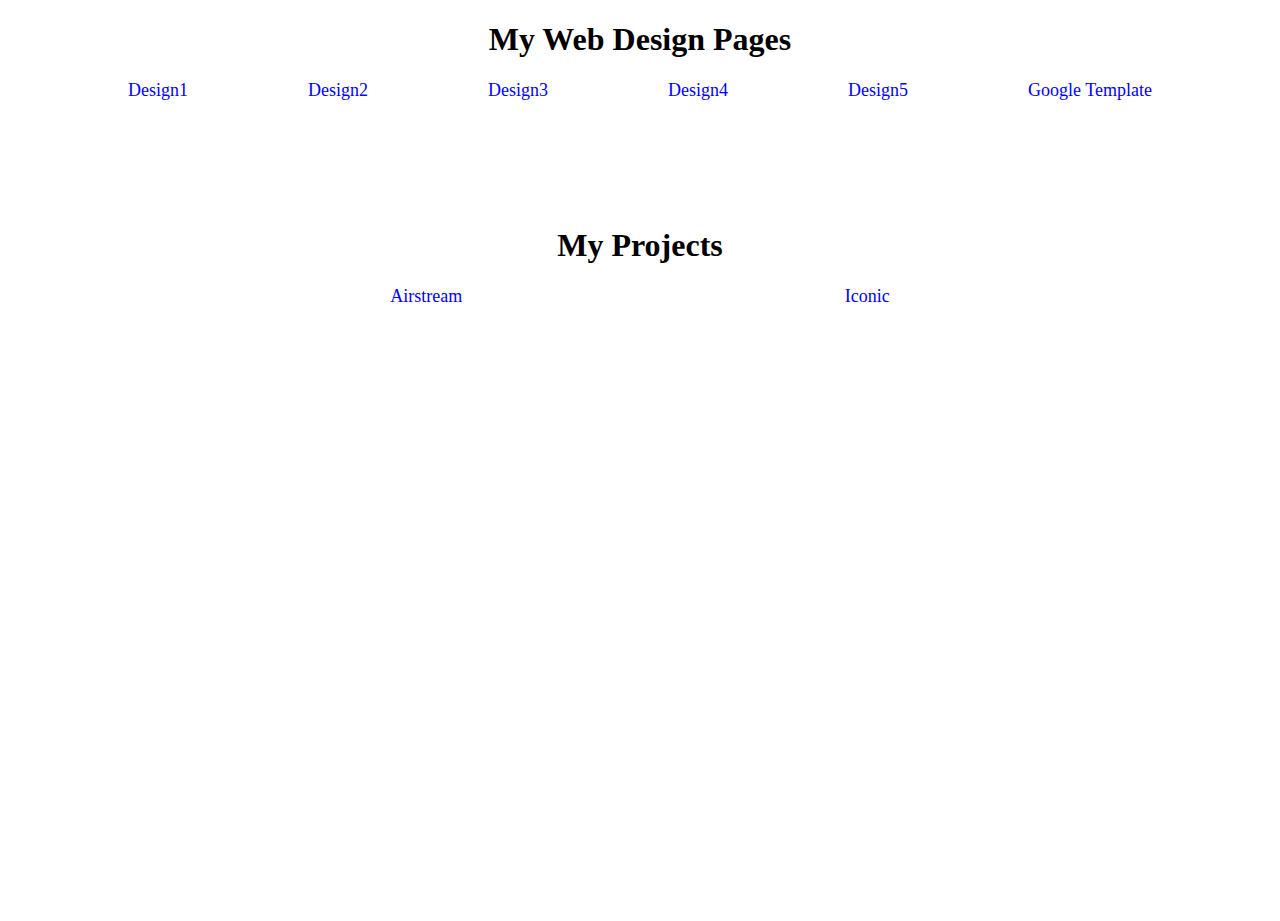
<file: webdesigns/index.html>
<!DOCTYPE html>
<html lang="en">

<head>
    <meta charset="UTF-8">
    <meta name="viewport" content="width=device-width, initial-scale=1.0">
    <title>My Learning</title>
    <link rel="stylesheet" href="./css/style.css">
    <link rel="stylesheet" href="./css/common.css">

</head>

<body>
    <div class="header-container">
        <h1>My Web Design Pages</h1>
        <div class="header">
            <div>
                <a href="./design1.html">Design1</a>
                <a href="./design2.html">Design2</a>
                <a href="./design3.html">Design3</a>
                <a href="./design4.html">Design4</a>
                <a href="./design5.html">Design5</a>
                <a href="../googlepage/google.html">Google Template</a>
            </div>
        </div>
    </div>
    <div class="body-container">
        <h1>My Projects</h1>
        <div class="nav-link">
            <div>
                <a href="../project1/airstream.html">Airstream</a>
                <a href="../project1/iconic.html">Iconic</a>
            </div>
        </div>

    </div>
</body>

</html>
</file>
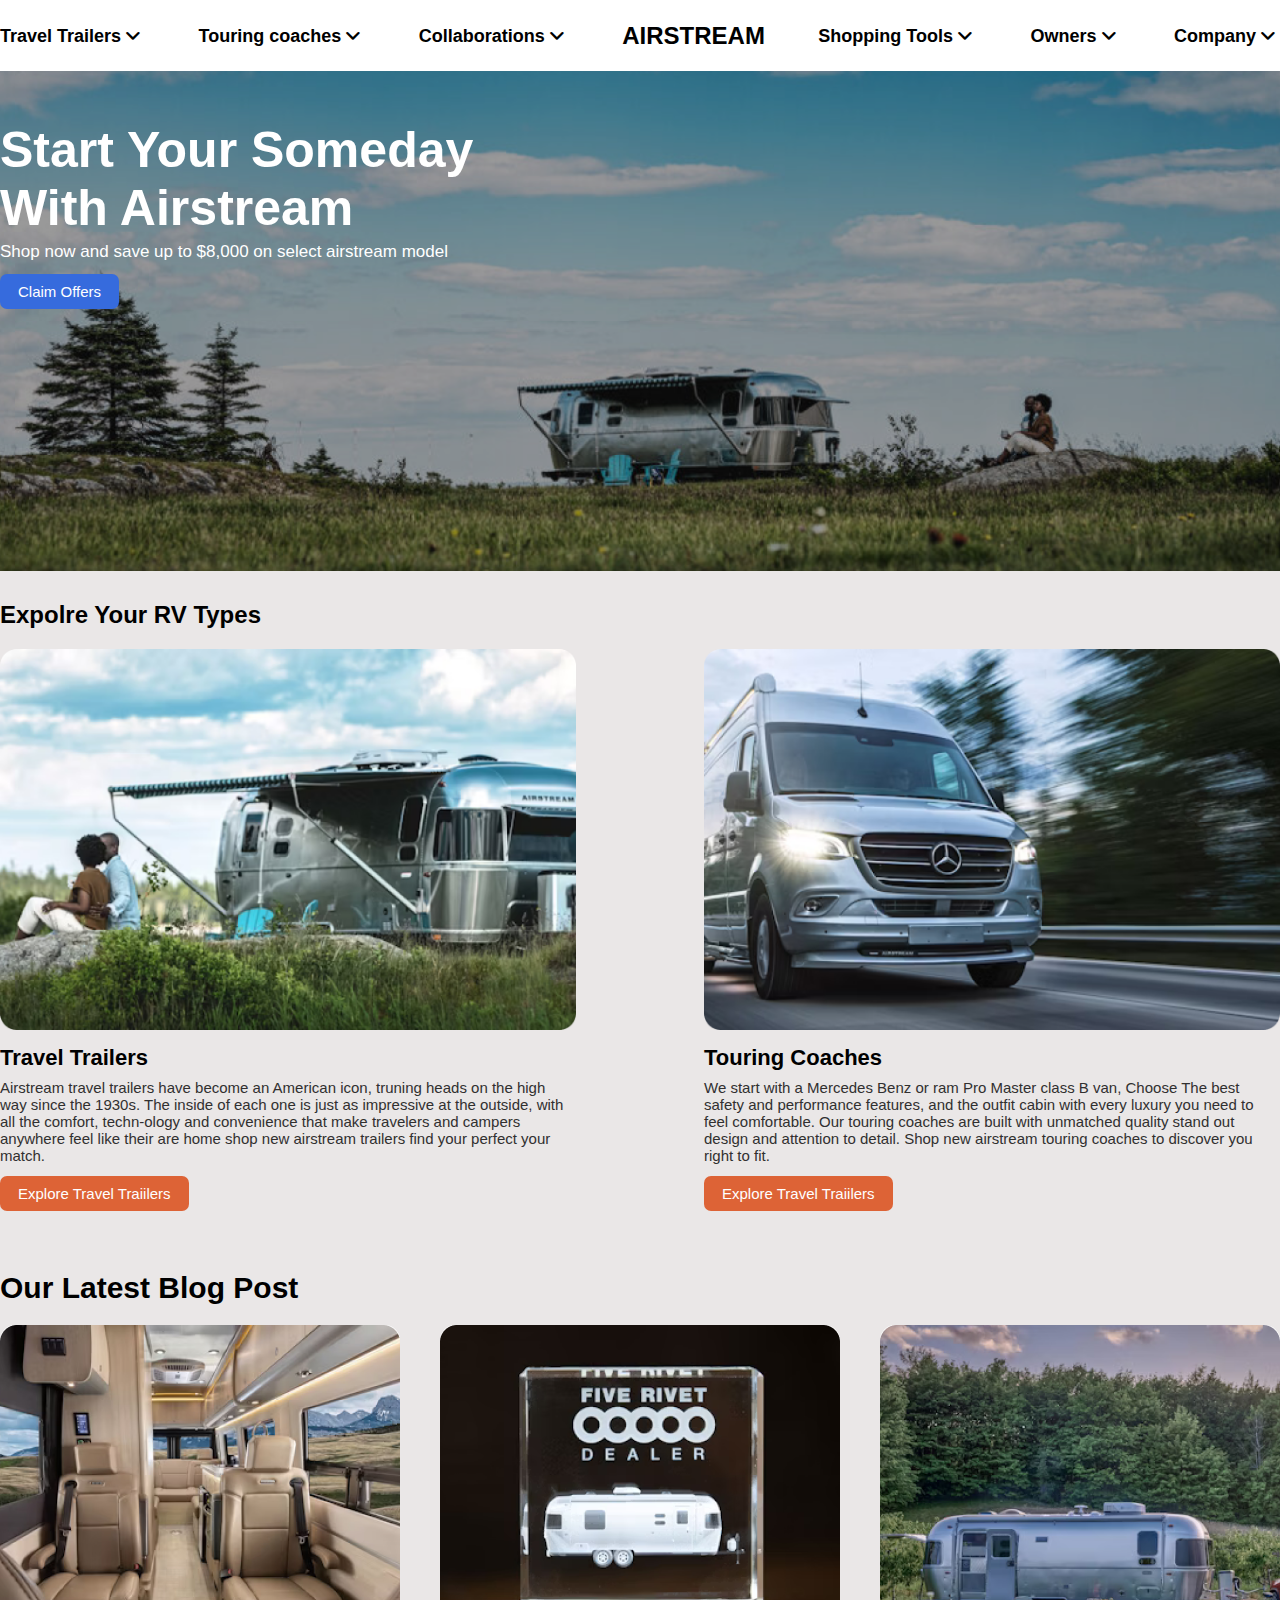
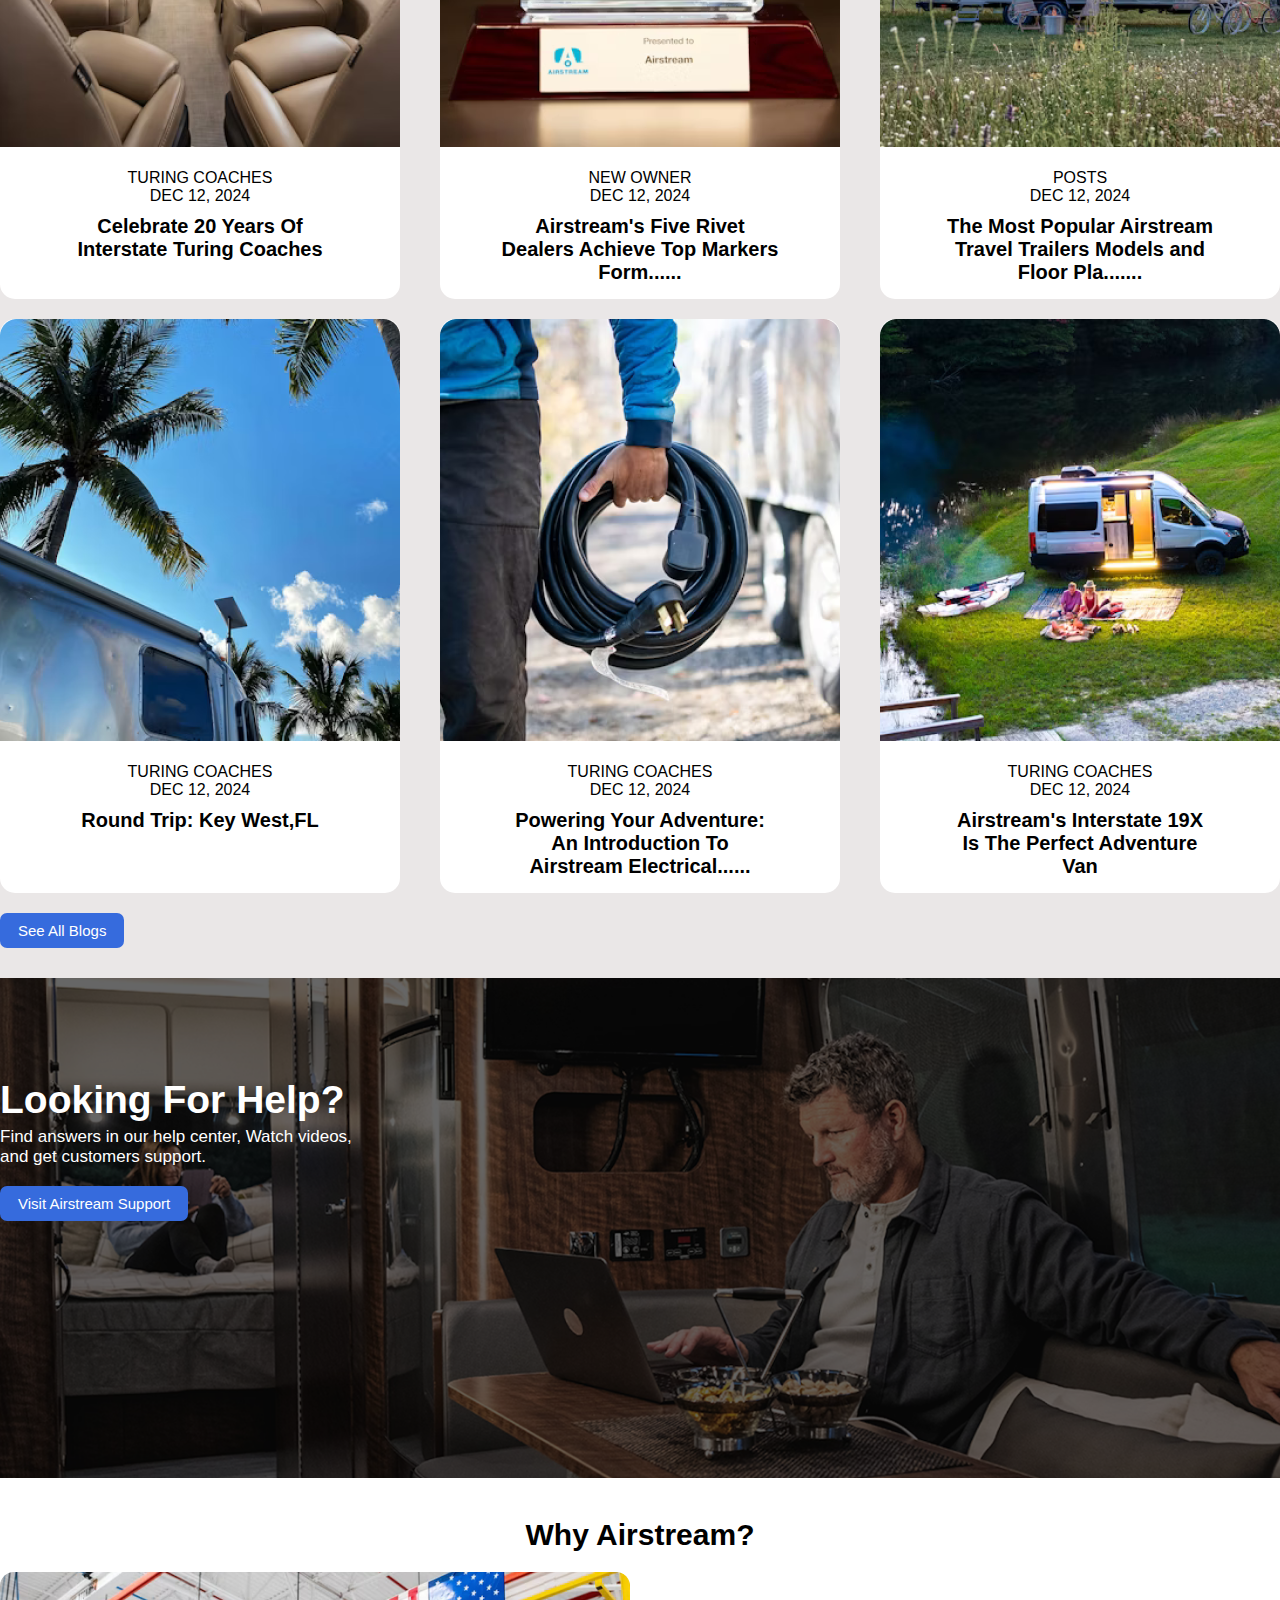
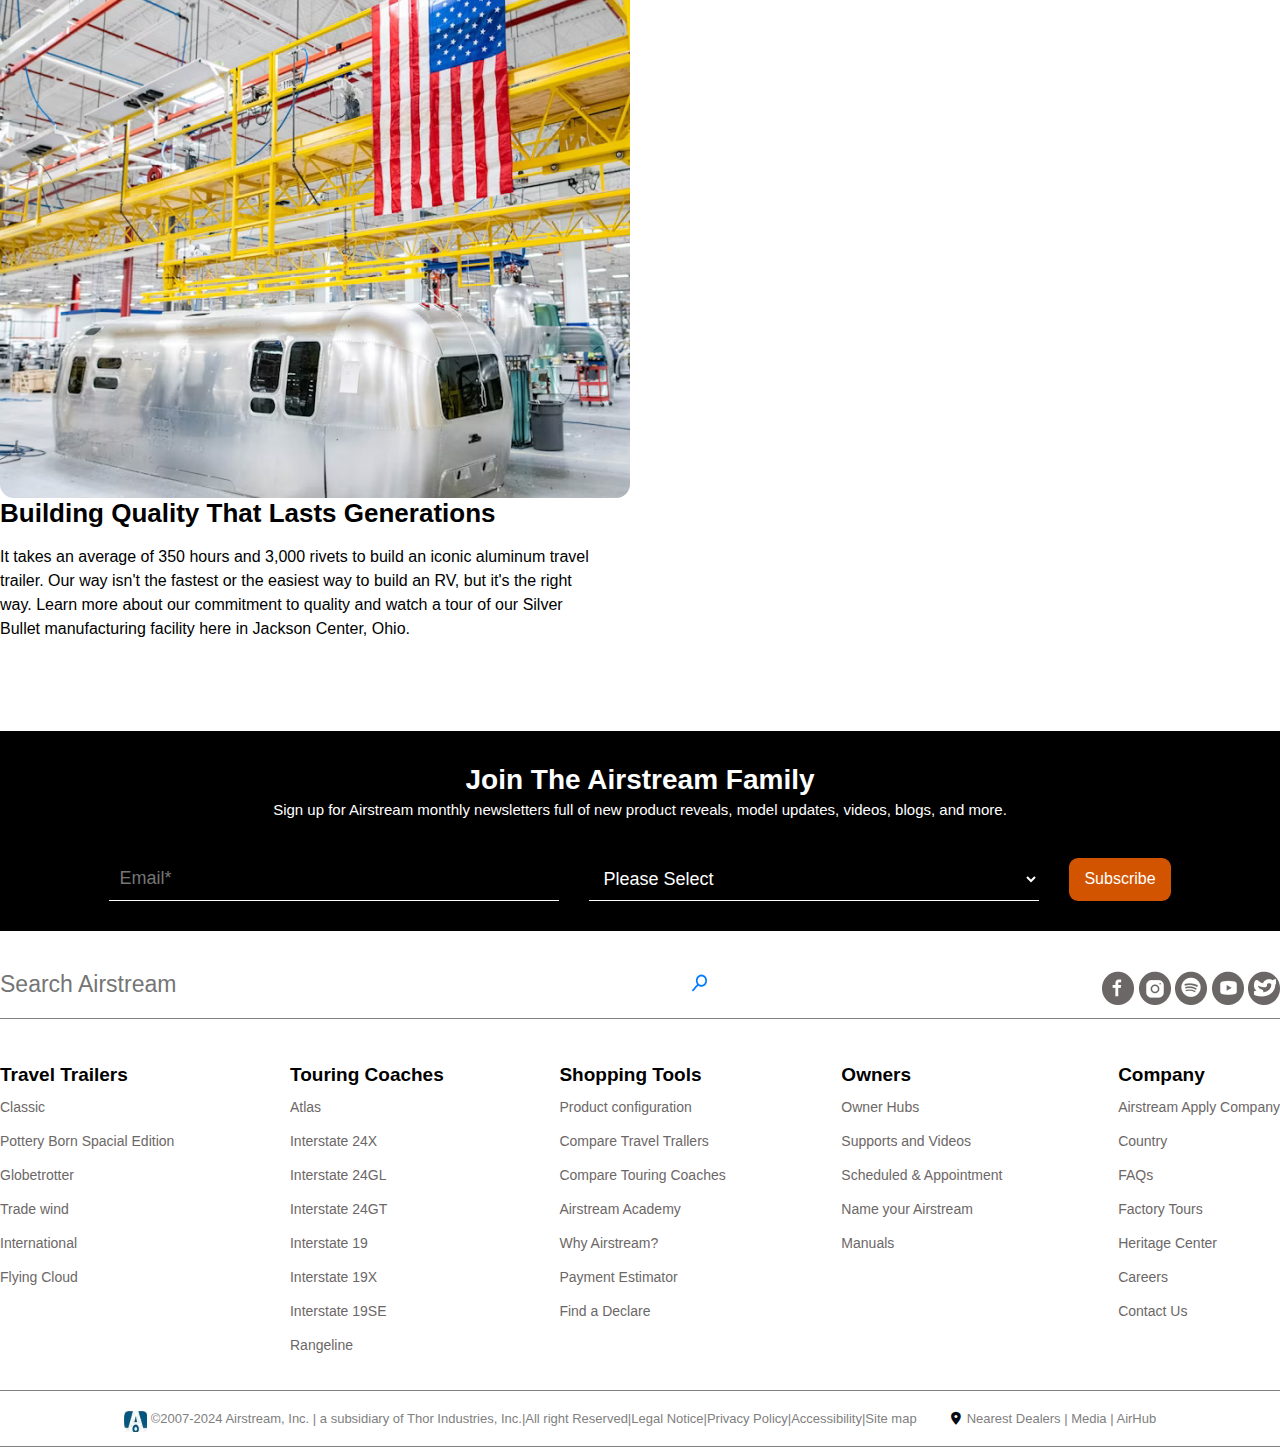
<file: project1/airstream.html>
<!DOCTYPE html>
<html lang="en">

<head>
    <meta charset="UTF-8">
    <meta name="viewport" content="width=device-width, initial-scale=1.0">
    <title>Airstream</title>
    <link rel="stylesheet" href="./css/airstream.css">
    <link rel="stylesheet" href="https://cdnjs.cloudflare.com/ajax/libs/font-awesome/6.7.2/css/all.min.css">
</head>

<body>
    <!-- Header seaction -->
    <header class="header">
        <div class="container">
            <div class="navigation">
                <div class="nav-links">
                    <ul>
                        <li><a href="iconic.html"><b>Travel Trailers<i class="fa-solid fa-angle-down"></i></b></a></li>
                        <li><a href=""><b>Touring coaches<i class="fa-solid fa-angle-down"></i></b></a></li>
                        <li><a href=""><b>Collaborations<i class="fa-solid fa-angle-down"></i></b></a></li>
                        <li><a href="../webdesigns/index.html"><b>AIRSTREAM</b></a></li>
                        <li><a href=""><b>Shopping Tools<i class="fa-solid fa-angle-down"></i></b></a></li>
                        <li><a href=""><b>Owners<i class="fa-solid fa-angle-down"></i></b></a></li>
                        <li><a href=""><b>Company<i class="fa-solid fa-angle-down"></i></b></a></li>
                    </ul>
                </div>
            </div>
        </div>
    </header>
    <!-- banner -->
    <section class="banner-img">
        <div class="container">
            <div class="banner-text">
                <div class="inner-text">
                    <h1>Start Your Someday<br>With Airstream </h1>
                    <p>Shop now and save up to $8,000 on select airstream model</p>
                    <button class="button">
                        <a href="#">Claim Offers</a>
                    </button>
                </div>
            </div>
        </div>
    </section>
    <!-- Explore your RV types section -->
    <section class="rv-types">
        <div class="container">
            <h2>Expolre Your RV Types</h2>
            <div class="rv-wrapper">
                <div class="rv-text">
                    <div class="rv-img">
                        <img src="./image/van1.png" alt="van1-image">
                    </div>
                    <h2>Travel Trailers</h2>
                    <p>Airstream travel trailers have become an American icon, truning heads on the high way since the
                        1930s. The inside of each one is just as impressive at the outside, with all the comfort,
                        techn-ology and convenience that make travelers and campers anywhere feel like their are home
                        shop
                        new airstream trailers find your perfect your match.</p>
                    <button class="button">
                        <a href="#">Explore Travel Traiilers</a>
                    </button>
                </div>


                <div class="rv-text">
                    <div class="rv-img">
                        <img src="./image/van2.png" alt="van2-image">
                    </div>
                    <h2>Touring Coaches</h2>
                    <p>We start with a Mercedes Benz or ram Pro Master class B van, Choose The best safety and
                        performance features, and the outfit cabin with every luxury you need to feel comfortable. Our
                        touring coaches are built with unmatched quality
                        stand out design and attention to detail. Shop new airstream touring coaches to
                        discover you right to fit.</p>
                    <button class="button">
                        <a href="#">Explore Travel Traiilers</a>
                    </button>
                </div>
            </div>
        </div>
    </section>
    <!-- Our Latest Blog Post section -->
    <section class="blog-post">
        <div class="container">
            <h2>Our Latest Blog Post</h2>
            <div class="Latest-text">
                <div class="blog-img">
                    <img src="./image/bgp1.png" alt="bgp1- images">
                    <div class="blog-wrapper">
                        <p>TURING COACHES<br>DEC 12, 2024</p>
                        <h2><a href="">Celebrate 20 Years Of<br>
                                Interstate Turing Coaches</a></h2>
                    </div>
                </div>
                <div class="blog-img">
                    <img src="./image/bgp2.png" alt="bgp1- images">
                    <div class="blog-wrapper">
                        <p>NEW OWNER<br>DEC 12, 2024</p>
                        <h2><a href="">Airstream's Five Rivet<br>
                                Dealers Achieve Top Markers<br>
                                Form...... </a></h2>
                    </div>
                </div>
                <div class="blog-img">
                    <img src="./image/bgp3.png" alt="bgp1- images">
                    <div class="blog-wrapper">
                        <p>POSTS<br>DEC 12, 2024</p>
                        <h2><a href="">The Most Popular Airstream<br>
                                Travel Trailers Models and<br>
                                Floor Pla.......</a></h2>
                    </div>
                </div>
                <div class="blog-img">
                    <img src="./image/bgp4.png" alt="bgp1- images">
                    <div class="blog-wrapper">
                        <p>TURING COACHES<br>DEC 12, 2024</p>
                        <h2><a href="">Round Trip: Key West,FL</a></h2>
                    </div>
                </div>
                <div class="blog-img">
                    <img src="./image/bgp5.png" alt="bgp1- images">
                    <div class="blog-wrapper">
                        <p>TURING COACHES<br>DEC 12, 2024</p>
                        <h2><a href="">Powering Your Adventure:<br>
                                An Introduction To<br>
                                Airstream Electrical......</a></h2>
                    </div>
                </div>
                <div class="blog-img">
                    <img src="./image/bgp6.png" alt="bgp1- images">
                    <div class="blog-wrapper">
                        <p>TURING COACHES<br>DEC 12, 2024</p>
                        <h2><a href="">Airstream's Interstate 19X<br>
                                Is The Perfect Adventure<br>
                                Van</a></h2>
                    </div>
                </div>
            </div>
            <button class="button">
                <a href="#">See All Blogs</a>
            </button>
        </div>
    </section>
    <!-- banner2 section -->
    <section class="banner2-img">
        <div class="container">
            <div class="banner2-text">
                <div class="banner2-inner">
                    <h1>Looking For Help?</h1>
                    <p>Find answers in our help center, Watch videos,<br>
                        and get customers support.
                    </p>
                </div>
                <button class="button">
                    <a href="#">Visit Airstream Support</a>
                </button>
            </div>
        </div>
    </section>
    <!-- Why airstream section -->
    <section class="why-airstream">
        <div class="container">
            <h1>Why Airstream?</h1>
            <div class="air-img">
                <img src="./image/air.png" alt="Airstream image">
                <div class="text-wrapper">
                    <h2>Building Quality That Lasts Generations</h2>
                    <p>It takes an average of 350 hours and 3,000 rivets to build an iconic aluminum travel trailer. Our
                        way isn't the fastest or the easiest way to build an RV, but it's the right way. Learn more
                        about our commitment to quality and watch a tour of our Silver Bullet manufacturing facility
                        here in Jackson Center, Ohio.</p>
                </div>
            </div>
        </div>
    </section>
    <!-- join airstream family -->
    <section class="airstream-family">
        <div class="container">
            <div class="airstream-flex">
                <h2>Join The Airstream Family</h2>
                <p>Sign up for Airstream monthly newsletters full of new product reveals, model updates, videos, blogs,
                    and more.</p>
                <form class="newsletter-form">
                    <input type="email" placeholder="Email*">
                    <select>
                        <option value="" selected disabled>Please Select</option>
                        <option>Travel trailer</option>
                        <option>Toiring Coach</option>
                        <option>Both</option>
                    </select>
                    <button type="submit">Subscribe</button>
                </form>
            </div>
        </div>
    </section>

    <!-- footer section -->
    <section class="footer">
        <div class="container">
            <div class="footer-text">
                <form class="form">
                    <input type="text" placeholder="Search Airstream">
                </form>
                <a href="#"><img src="./image/search.png" alt="search"></a>
                <div class="social-icons">
                    <a href="#"><img src="./image/facbook.png" alt="facbook"></a>
                    <a href="#"><img src="./image/insta.png" alt="insta"></a>
                    <a href="#"><img src="./image/spoti.png" alt="spoti"></a>
                    <a href="#"><img src="./image/youtube.png" alt="youtube"></a>
                    <a href="#"><img src="./image/twiter.png" alt="twitter"></a>
                </div>
            </div>

            <div class="footer-wrapper">
                <div class="text-flex">
                    <h2>Travel Trailers</h2>
                    <ul>
                        <li><a href="">Classic</a></li>
                        <li><a href="">Pottery Born Spacial Edition</a></li>
                        <li><a href="">Globetrotter</a></li>
                        <li><a href="">Trade wind</a></li>
                        <li><a href="">International</a></li>
                        <li><a href="">Flying Cloud</a></li>
                    </ul>
                </div>
                <div class="text-flex">
                    <h2>Touring Coaches</h2>
                    <ul>
                        <li><a href="">Atlas</a></li>
                        <li><a href="">Interstate 24X</a></li>
                        <li><a href="">Interstate 24GL</a></li>
                        <li><a href="">Interstate 24GT</a></li>
                        <li><a href="">Interstate 19</a></li>
                        <li><a href="">Interstate 19X</a></li>
                        <li><a href="">Interstate 19SE</a></li>
                        <li><a href="">Rangeline</a></li>

                    </ul>
                </div>
                <div class="text-flex">
                    <h2>Shopping Tools</h2>
                    <ul>
                        <li><a href="">Product configuration</a></li>
                        <li><a href="">Compare Travel Trallers</a></li>
                        <li><a href="">Compare Touring Coaches</a></li>
                        <li><a href="">Airstream Academy</a></li>
                        <li><a href="">Why Airstream?</a></li>
                        <li><a href="">Payment Estimator</a></li>
                        <li><a href="">Find a Declare</a></li>
                    </ul>
                </div>
                <div class="text-flex">
                    <h2>Owners</h2>
                    <ul>
                        <li><a href="">Owner Hubs</a></li>
                        <li><a href="">Supports and Videos</a></li>
                        <li><a href="">Scheduled & Appointment</a></li>
                        <li><a href="">Name your Airstream</a></li>
                        <li><a href="">Manuals</a></li>

                    </ul>
                </div>
                <div class="text-flex">
                    <h2>Company</h2>
                    <ul>
                        <li><a href="">Airstream Apply Company</a></li>
                        <li><a href="">Country</a></li>
                        <li><a href="">FAQs</a></li>
                        <li><a href="">Factory Tours</a></li>
                        <li><a href="">Heritage Center</a></li>
                        <li><a href="">Careers<a></li>
                        <li><a href="">Contact Us</a></li>
                    </ul>
                </div>
            </div>
            <div class="logo">
                <a href=""><img src="./image/logo.png" alt=""></a>
                <p>©2007-2024 Airstream, Inc. | a subsidiary of Thor Industries, Inc.|All right Reserved|Legal
                    Notice|Privacy Policy|Accessibility|Site map </p>
                <p><i class="fa-solid fa-location-dot" style="color: #070c14;"></i>Nearest Dealers | Media | AirHub </p>
            </div>
        </div>
    </section>

</body>

</html>
</file>
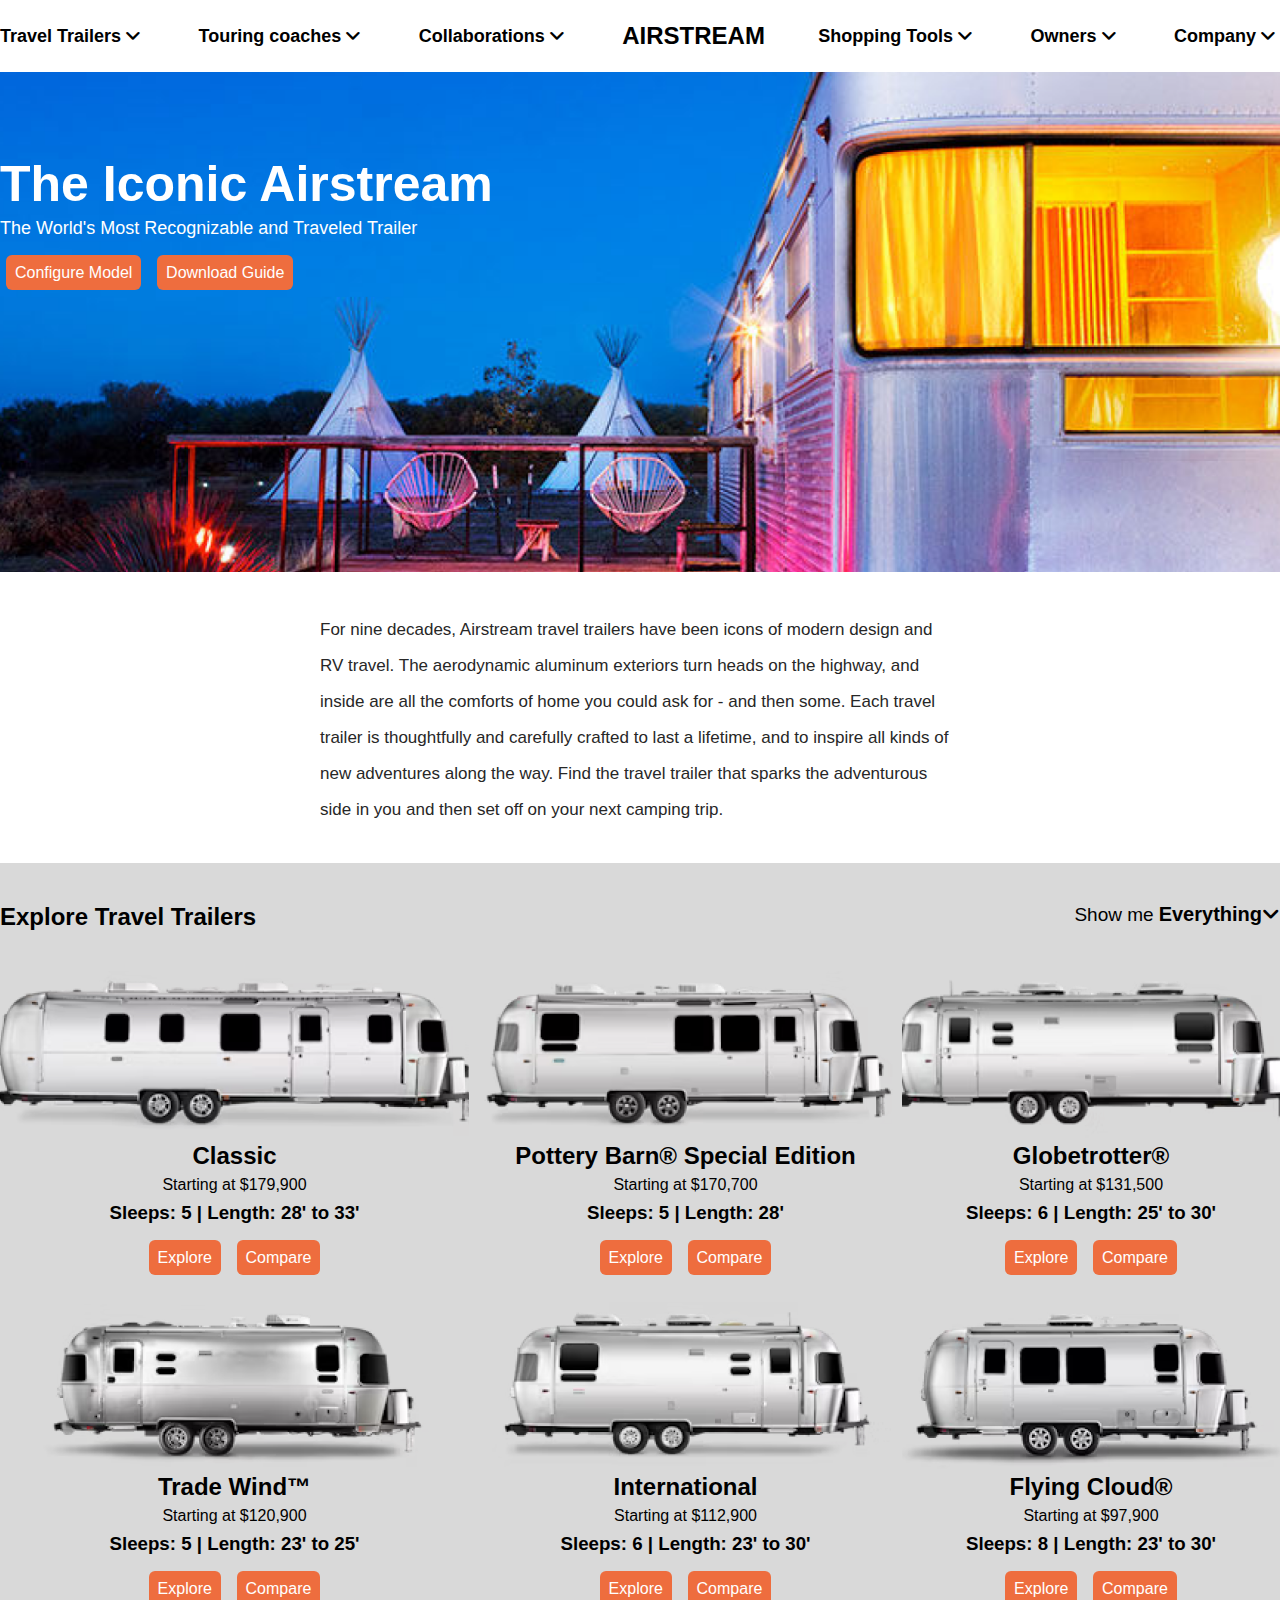
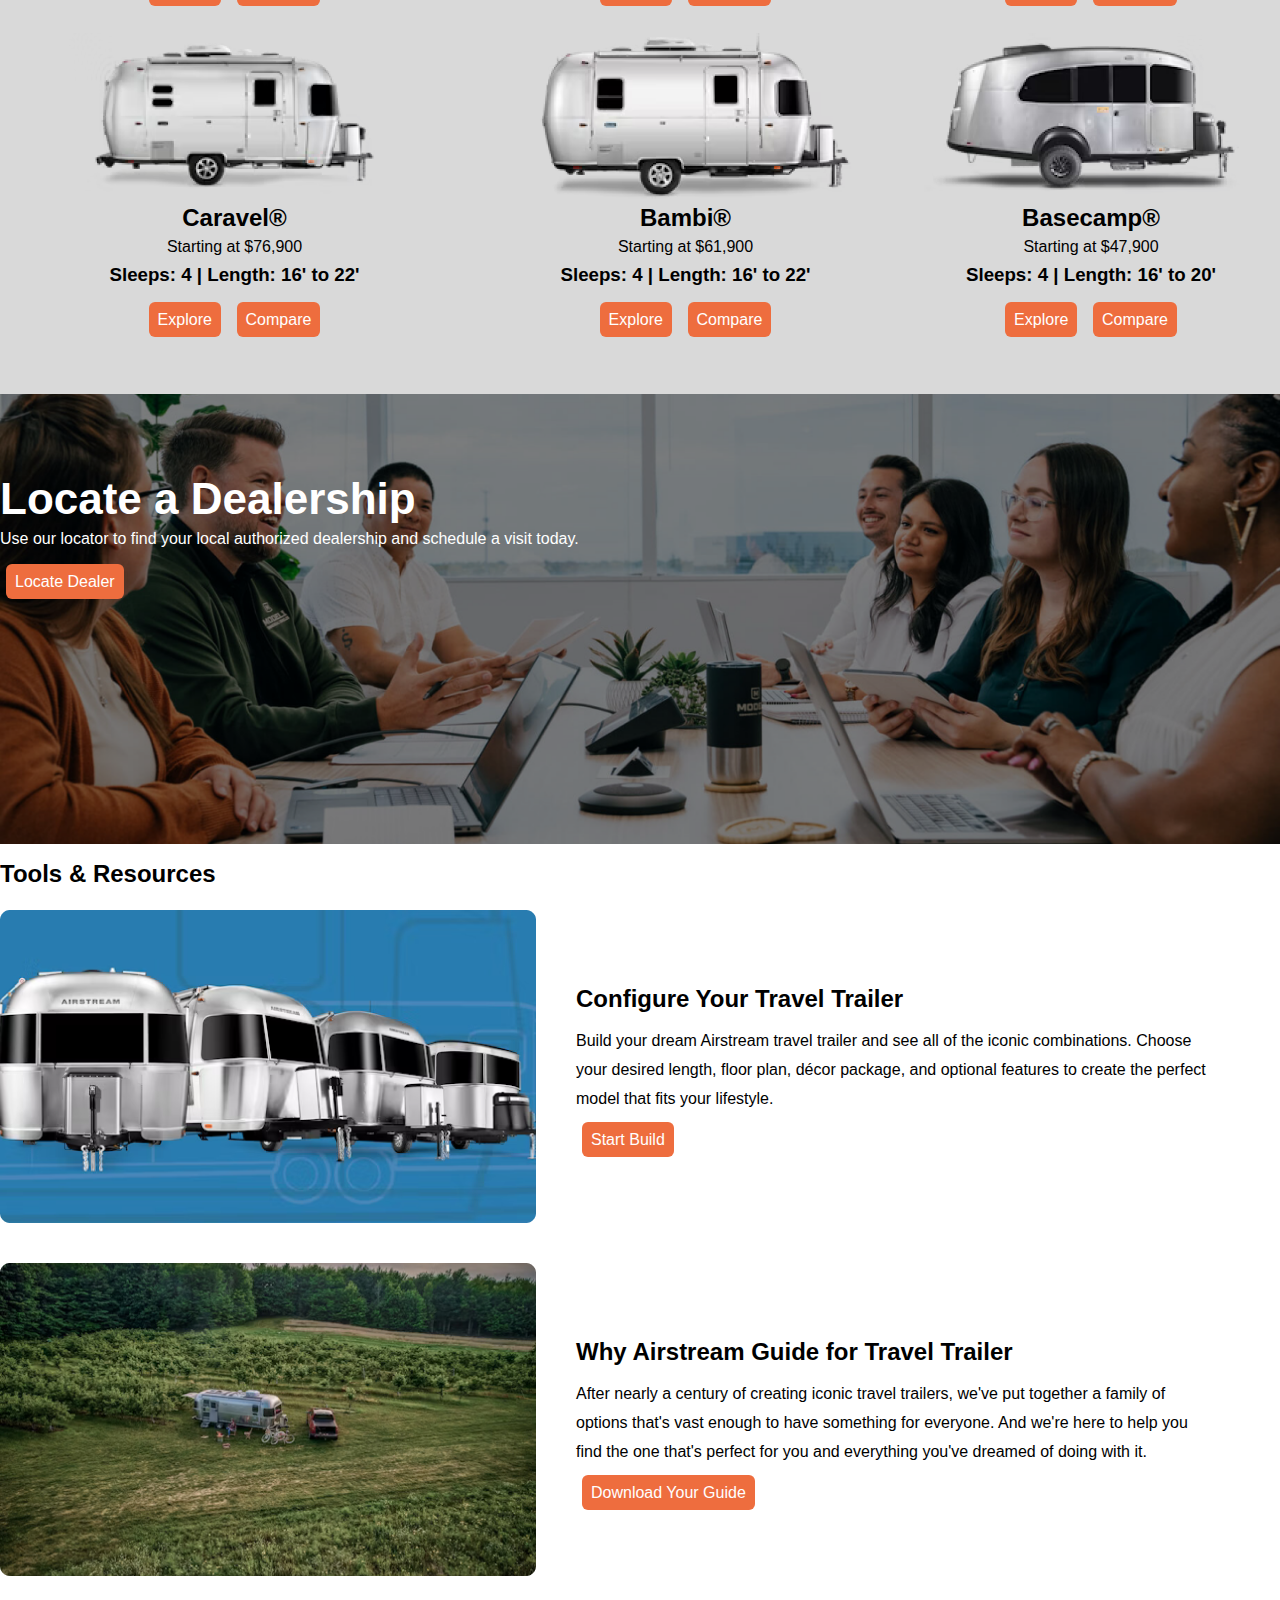
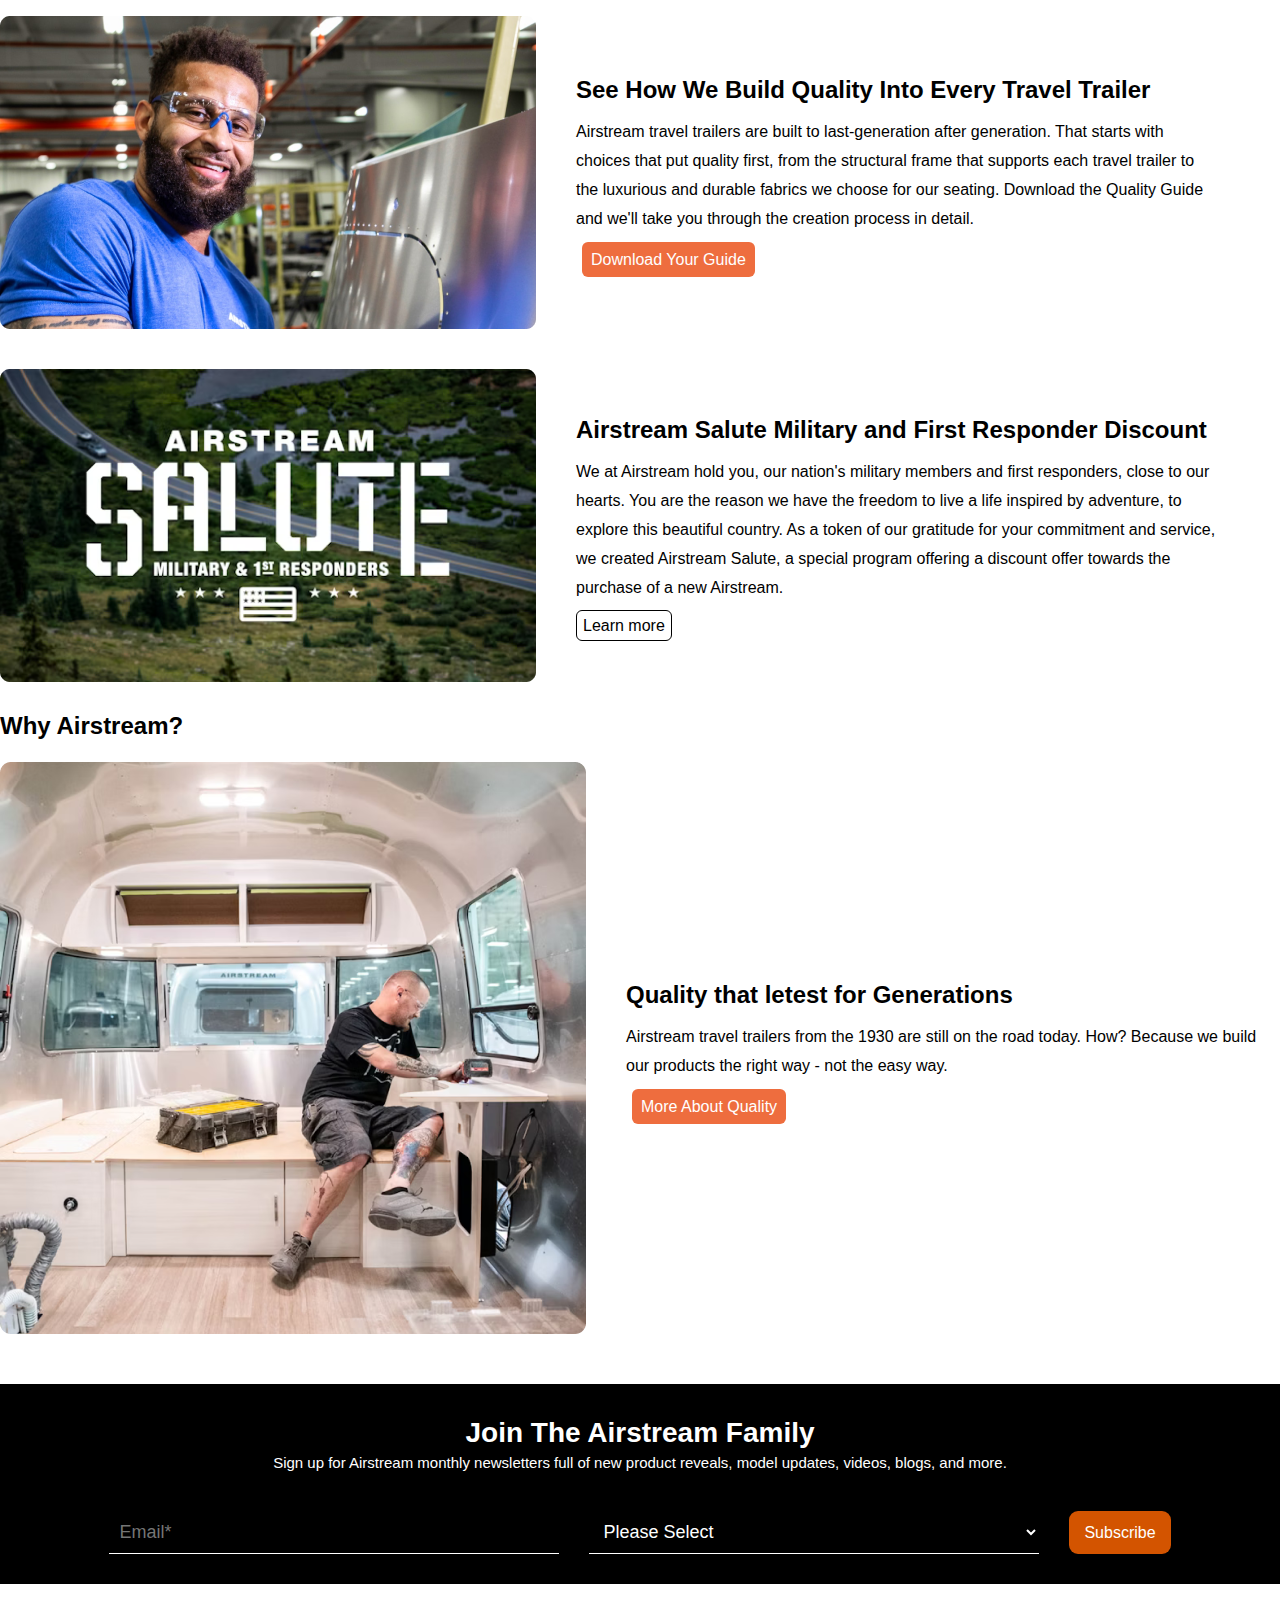
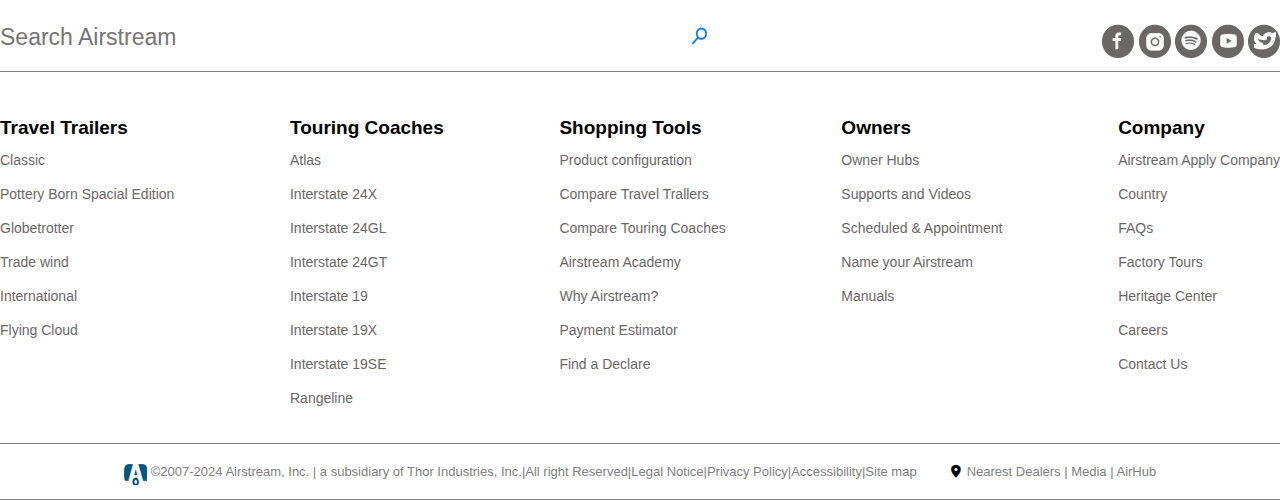
<file: project1/iconic.html>
<!DOCTYPE html>
<html lang="en">

<head>
    <meta charset="UTF-8">
    <meta name="viewport" content="width=device-width, initial-scale=1.0">
    <title>Iconic Airstream</title>
    <link rel="stylesheet" href="./css/iconic.css">
    <link rel="stylesheet" href="https://cdnjs.cloudflare.com/ajax/libs/font-awesome/6.7.2/css/all.min.css">
</head>

<body>
    <!-- Header -->
    <header class="header">
        <div class="container">
            <div class="navigation">
                <div class="nav-links">
                    <ul>
                        <li><a href="airstream.html"><b>Travel Trailers<i class="fa-solid fa-angle-down"></i></b></a></li>
                        <li><a href=""><b>Touring coaches<i class="fa-solid fa-angle-down"></i></b></a></li>
                        <li><a href=""><b>Collaborations<i class="fa-solid fa-angle-down"></i></b></a></li>
                        <li><a href="../webdesigns/index.html"><b>AIRSTREAM</b></a></li>
                        <li><a href=""><b>Shopping Tools<i class="fa-solid fa-angle-down"></i></b></a></li>
                        <li><a href=""><b>Owners<i class="fa-solid fa-angle-down"></i></b></a></li>
                        <li><a href=""><b>Company<i class="fa-solid fa-angle-down"></i></b></a></li>
                    </ul>
                </div>
            </div>
        </div>
    </header>

    <!-- banner -->
    <section class="banner-image">
        <div class="container">
            <div class="airstream-content">
                <div class="inner-text">
                    <h1>The Iconic Airstream</h1>
                    <p>The World's Most Recognizable and Traveled Trailer</p>
                    <button class="button">
                        <a href="#">Configure Model</a>
                        <a href="#">Download Guide</a>
                    </button>
                </div>
            </div>
        </div>
    </section>

    <!-- Section 1 -->
    <section class="text">
        <div class="container">
            <div class="text-wrapper">
                <p> For nine decades, Airstream travel trailers have been icons of modern
                    design and RV travel. The aerodynamic aluminum exteriors turn heads
                    on the highway, and inside are all the comforts of home you could ask
                    for - and then some. Each travel trailer is thoughtfully and carefully
                    crafted to last a lifetime, and to inspire all kinds of new adventures
                    along the way. Find the travel trailer that sparks the adventurous side
                    in you and then set off on your next camping trip.</p>
            </div>
        </div>
    </section>

    <!-- Explore Travel Trailers -->
    <section class="travel-trailers">
        <div class="container">
            <div class="trailer-wrapper">
                <h2>Explore Travel Trailers</h2>
                <p>Show me<b>Everything<i class="fa-solid fa-angle-down"></i></b></p>
            </div>
            <div class="trailer-text">
                <div class="trailer-img">
                    <img src="./image/1.png" alt="classic trailer">
                    <h2>Classic</h2>
                    <p>Starting at $179,900</p>
                    <h3>Sleeps: 5 | Length: 28' to 33'</h3>
                    <button class="button">
                        <a href="#">Explore</a>
                        <a href="#">Compare</a>
                    </button>
                </div>

                <div class="trailer-img">
                    <img src="./image/2.png" alt="classic trailer">
                    <h2>Pottery Barn® Special Edition</h2>
                    <p>Starting at $170,700</p>
                    <h3>Sleeps: 5 | Length: 28'</h3>
                    <button class="button">
                        <a href="#">Explore</a>
                        <a href="#">Compare</a>
                    </button>
                </div>

                <div class="trailer-img">
                    <img src="./image/3.png" alt="classic trailer">
                    <h2>Globetrotter®</h2>
                    <p>Starting at $131,500</p>
                    <h3>Sleeps: 6 | Length: 25' to 30'</h3>
                    <button class="button">
                        <a href="#">Explore</a>
                        <a href="#">Compare</a>
                    </button>
                </div>

                <div class="trailer-img">
                    <img src="./image/van4.png" alt="classic trailer">
                    <h2>Trade Wind™</h2>
                    <p>Starting at $120,900</p>
                    <h3>Sleeps: 5 | Length: 23' to 25'</h3>
                    <button class="button">
                        <a href="#">Explore</a>
                        <a href="#">Compare</a>
                    </button>
                </div>

                <div class="trailer-img">
                    <img src="./image/5.png" alt="classic trailer">
                    <h2>International</h2>
                    <p>Starting at $112,900</p>
                    <h3> Sleeps: 6 | Length: 23' to 30'</h3>
                    <button class="button">
                        <a href="#">Explore</a>
                        <a href="#">Compare</a>
                    </button>
                </div>

                <div class="trailer-img">
                    <img src="./image/6.png" alt="classic trailer">
                    <h2>Flying Cloud®</h2>
                    <p>Starting at $97,900</p>
                    <h3> Sleeps: 8 | Length: 23' to 30'</h3>
                    <button class="button">
                        <a href="#">Explore</a>
                        <a href="#">Compare</a>
                    </button>
                </div>

                <div class="trailer-img">
                    <img src="./image/7.png" alt="classic trailer">
                    <h2>Caravel®</h2>
                    <p>Starting at $76,900</p>
                    <h3> Sleeps: 4 | Length: 16' to 22'</h3>
                    <button class="button">
                        <a href="#">Explore</a>
                        <a href="#">Compare</a>
                    </button>
                </div>

                <div class="trailer-img">
                    <img src="./image/8.png" alt="classic trailer">
                    <h2>Bambi®</h2>
                    <p>Starting at $61,900</p>
                    <h3> Sleeps: 4 | Length: 16' to 22'</h3>
                    <button class="button">
                        <a href="#">Explore</a>
                        <a href="#">Compare</a>
                    </button>
                </div>

                <div class="trailer-img">
                    <img src="./image/9.png" alt="classic trailer">
                    <h2>Basecamp®</h2>
                    <p>Starting at $47,900</p>
                    <h3>Sleeps: 4 | Length: 16' to 20'</h3>
                    <button class="button">
                        <a href="#">Explore</a>
                        <a href="#">Compare</a>
                    </button>
                </div>
            </div>
        </div>
    </section>
    <!-- banner 2 -->
    <section class="banner2-image">
        <div class="container">
            <div class="banner-text">
                <div class="inner-wrapper">
                    <h1>Locate a Dealership</h1>
                    <p>Use our locator to find your local authorized dealership and schedule a
                        visit today.</p>
                    <button class="button">
                        <a href="#">Locate Dealer </a>
                    </button>
                </div>
            </div>
        </div>
    </section>

    <!-- Tools & Resources -->
    <section class="tools-resources">
        <div class="container">
            <h2>Tools & Resources</h2>
            <div class="tools-img">
                <img src="./image/image.png" alt="travel img">
                <div class="tools-text">
                    <h2>Configure Your Travel Trailer</h2>
                    <p>Build your dream Airstream travel trailer and see all of the iconic
                        combinations. Choose your desired length, floor plan, décor package,
                        and optional features to create the perfect model that fits your lifestyle.</p>
                    <button class="button">
                        <a href="#">Start Build</a>
                    </button>
                </div>

                <img src="./image/t2.png" alt="tr img">
                <div class="tools-text">
                    <h2>Why Airstream Guide for Travel Trailer</h2>
                    <p>After nearly a century of creating iconic travel trailers, we've put
                        together a family of options that's vast enough to have something for
                        everyone. And we're here to help you find the one that's perfect for you
                        and everything you've dreamed of doing with it.</p>
                    <button class="button">
                        <a href="#">Download Your Guide</a>
                    </button>
                </div>

                <img src="./image/image(3).png" alt="tr img">
                <div class="tools-text">
                    <h2>See How We Build Quality Into Every Travel Trailer</h2>
                    <p>Airstream travel trailers are built to last-generation after generation.
                        That starts with choices that put quality first, from the structural frame
                        that supports each travel trailer to the luxurious and durable fabrics we
                        choose for our seating. Download the Quality Guide and we'll take you through
                        the creation process in detail.</p>
                    <button class="button">
                        <a href="#">Download Your Guide</a>
                    </button>
                </div>

                <img src="./image/image 4.png" alt="tr img">
                <div class="tools-text">
                    <h2>Airstream Salute Military and First Responder Discount</h2>
                    <p>We at Airstream hold you, our nation's military members and first
                        responders, close to our hearts. You are the reason we have the
                        freedom to live a life inspired by adventure, to explore this beautiful
                        country. As a token of our gratitude for your commitment and service,
                        we created Airstream Salute, a special program offering a discount offer
                        towards the purchase of a new Airstream.</p>
                    <button class="btn">
                        <a href="#">Learn more</a>
                    </button>
                </div>
            </div>
        </div>
    </section>
    <!-- why airstream -->
    <section class="why-airstream">
        <div class="container">
            <h2>Why Airstream?</h2>
            <div class="tools-img">
                <img src="./image/why.png" alt="travel img">
                <div class="tools-text">
                    <h2>Quality that letest for Generations </h2>
                    <p>Airstream travel trailers from the 1930 are still on the road today.
                        How? Because we build our products the right way - not the easy
                        way.</p>
                    <button class="button">
                        <a href="#">More About Quality</a>
                    </button>
                </div>
            </div>
    </section>
    <!-- join airstream family -->
    <section class="airstream-family">
        <div class="container">
            <div class="airstream-flex">
                <h2>Join The Airstream Family</h2>
                <p>Sign up for Airstream monthly newsletters full of new product reveals, model updates, videos, blogs,
                    and more.</p>
                <form class="newsletter-form">
                    <input type="email" placeholder="Email*">
                    <select>
                        <option value="" selected disabled>Please Select</option>
                        <option>Travel trailer</option>
                        <option>Toiring Coach</option>
                        <option>Both</option>
                    </select>
                    <button type="submit">Subscribe</button>
                </form>
            </div>
        </div>
    </section>

    <!-- footer section -->
    <section class="footer">
        <div class="container">
            <div class="footer-text">
                <form class="form">
                    <input type="text" placeholder="Search Airstream">
                </form>
                <a href="#"><img src="./image/search.png" alt="search"></a>
                <div class="social-icons">
                    <a href="#"><img src="./image/facbook.png" alt="facbook"></a>
                    <a href="#"><img src="./image/insta.png" alt="insta"></a>
                    <a href="#"><img src="./image/spoti.png" alt="spoti"></a>
                    <a href="#"><img src="./image/youtube.png" alt="youtube"></a>
                    <a href="#"><img src="./image/twiter.png" alt="twitter"></a>
                </div>
            </div>

            <div class="footer-wrapper">
                <div class="text-flex">
                    <h2>Travel Trailers</h2>
                    <ul>
                        <li><a href="">Classic</a></li>
                        <li><a href="">Pottery Born Spacial Edition</a></li>
                        <li><a href="">Globetrotter</a></li>
                        <li><a href="">Trade wind</a></li>
                        <li><a href="">International</a></li>
                        <li><a href="">Flying Cloud</a></li>
                    </ul>
                </div>
                <div class="text-flex">
                    <h2>Touring Coaches</h2>
                    <ul>
                        <li><a href="">Atlas</a></li>
                        <li><a href="">Interstate 24X</a></li>
                        <li><a href="">Interstate 24GL</a></li>
                        <li><a href="">Interstate 24GT</a></li>
                        <li><a href="">Interstate 19</a></li>
                        <li><a href="">Interstate 19X</a></li>
                        <li><a href="">Interstate 19SE</a></li>
                        <li><a href="">Rangeline</a></li>

                    </ul>
                </div>
                <div class="text-flex">
                    <h2>Shopping Tools</h2>
                    <ul>
                        <li><a href="">Product configuration</a></li>
                        <li><a href="">Compare Travel Trallers</a></li>
                        <li><a href="">Compare Touring Coaches</a></li>
                        <li><a href="">Airstream Academy</a></li>
                        <li><a href="">Why Airstream?</a></li>
                        <li><a href="">Payment Estimator</a></li>
                        <li><a href="">Find a Declare</a></li>
                    </ul>
                </div>
                <div class="text-flex">
                    <h2>Owners</h2>
                    <ul>
                        <li><a href="">Owner Hubs</a></li>
                        <li><a href="">Supports and Videos</a></li>
                        <li><a href="">Scheduled & Appointment</a></li>
                        <li><a href="">Name your Airstream</a></li>
                        <li><a href="">Manuals</a></li>

                    </ul>
                </div>
                <div class="text-flex">
                    <h2>Company</h2>
                    <ul>
                        <li><a href="">Airstream Apply Company</a></li>
                        <li><a href="">Country</a></li>
                        <li><a href="">FAQs</a></li>
                        <li><a href="">Factory Tours</a></li>
                        <li><a href="">Heritage Center</a></li>
                        <li><a href="">Careers<a></li>
                        <li><a href="">Contact Us</a></li>
                    </ul>
                </div>
            </div>
            <div class="logo">
                <a href=""><img src="./image/logo.png" alt=""></a>
                <p>©2007-2024 Airstream, Inc. | a subsidiary of Thor Industries, Inc.|All right Reserved|Legal
                    Notice|Privacy Policy|Accessibility|Site map </p>
                <p><i class="fa-solid fa-location-dot" style="color: #070c14;"></i>Nearest Dealers | Media | AirHub </p>
            </div>



        </div>
    </section>




</body>

</html>
</file>
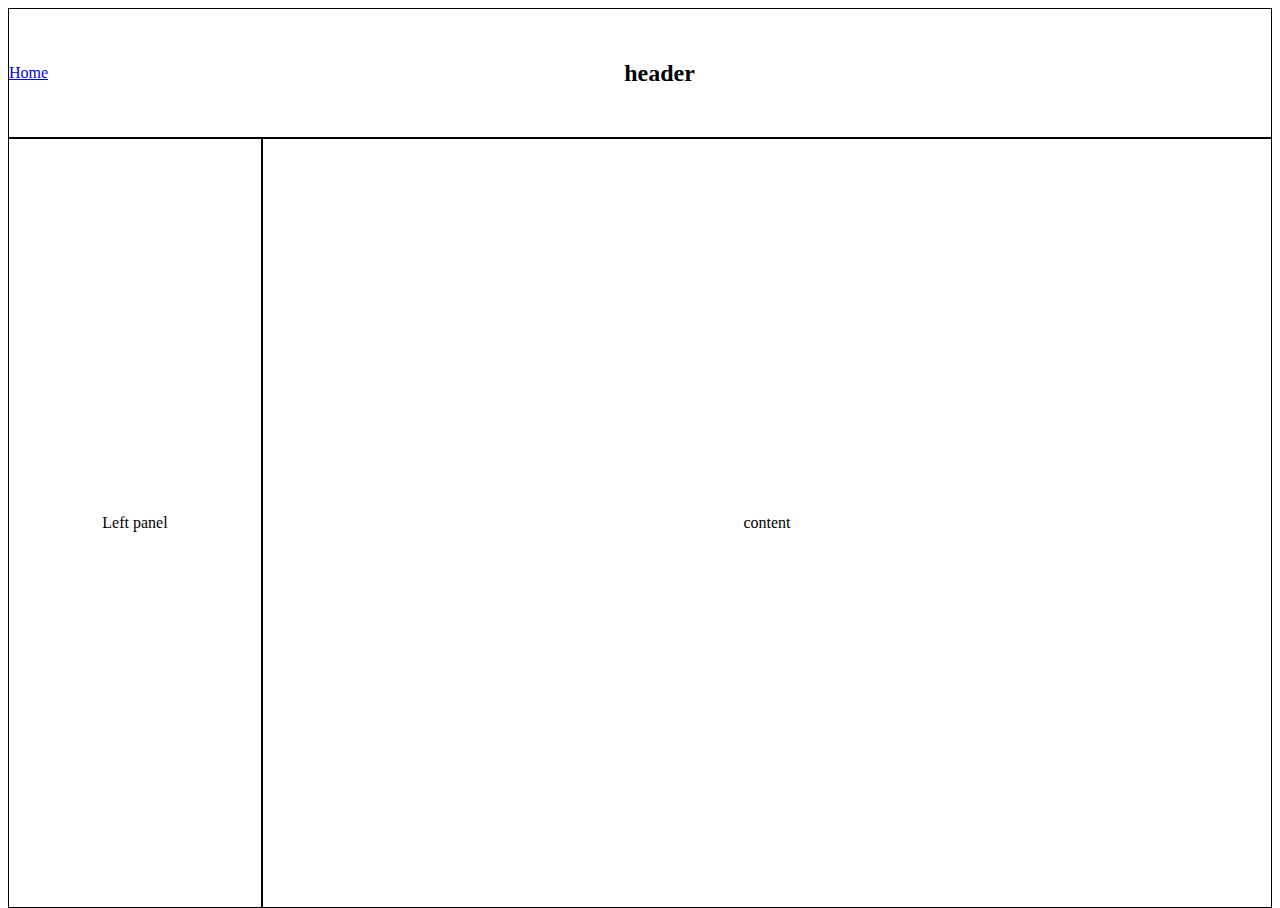
<file: webdesigns/design1.html>
<!DOCTYPE html>
<html lang="en">

<head>
    <meta charset="UTF-8">
    <meta name="viewport" content="width=device-width, initial-scale=1.0">
    <title>web design</title>
    <link rel="stylesheet" href="./css/design1.css">
    <link rel="stylesheet" href="./css/common.css">
</head>

<body>

    <div class="main">
        <div class="header border">
            <a href="./index.html">Home</a>
            <h2>header</h2>
        </div>
        <div class="main-body">
            <div class="panel border inner-element-text-center">
                <p>Left panel</p>
            </div>
            <div class="content border inner-element-text-center ">
                <p>content</p>
            </div>
        </div>
    </div>

</body>

</html>
</file>
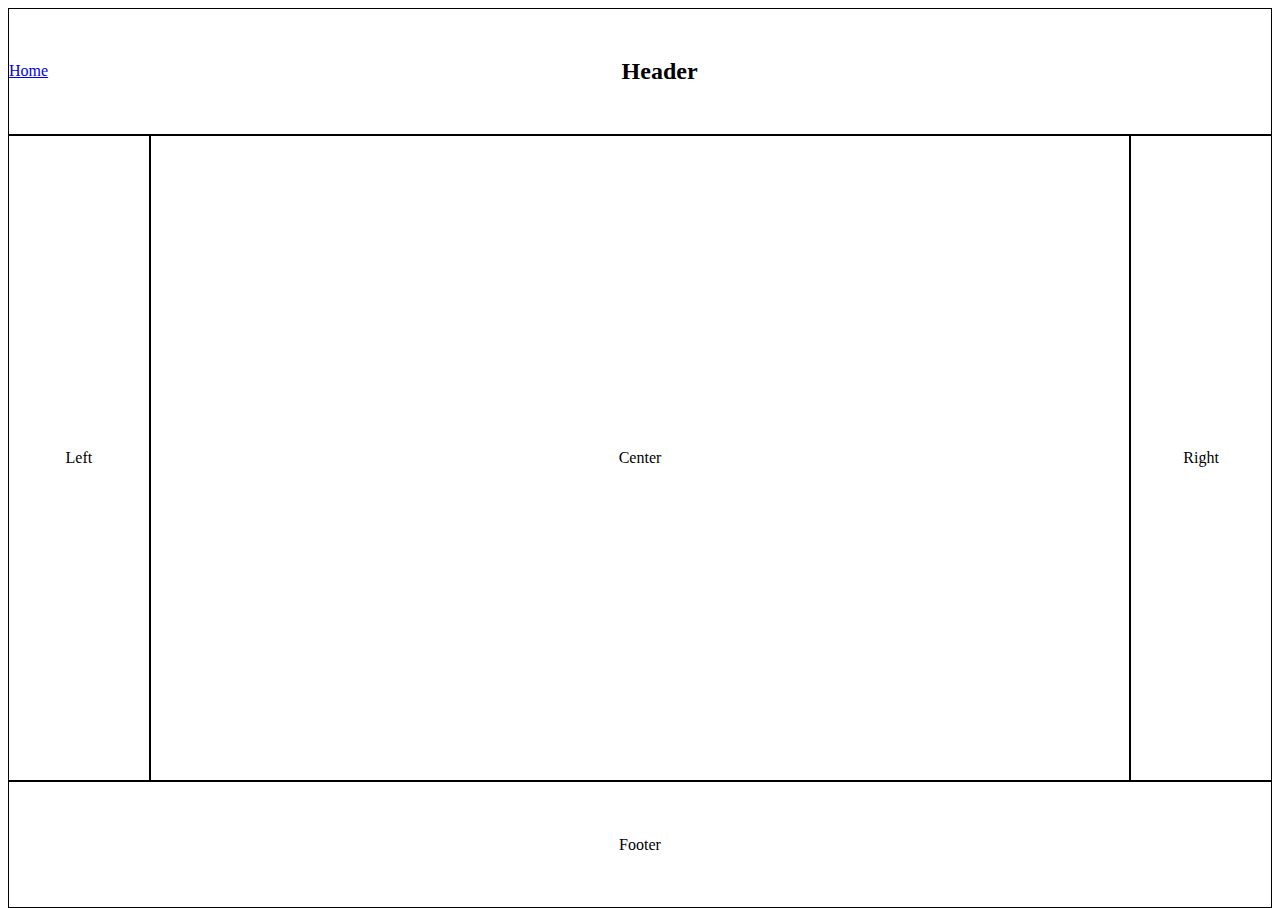
<file: webdesigns/design2.html>
<!DOCTYPE html>
<html lang="en">

<head>
    <meta charset="UTF-8">
    <meta name="viewport" content="width=device-width, initial-scale=1.0">
    <title>design2</title>
    <link rel="stylesheet" href="./css/design2.css">
    <link rel="stylesheet" href="./css/common.css">
</head>

<body>
    <div class="main">
        <div class="header border inner-element-text-center">
            <a href="./index.html">Home</a>
            <h2>Header</h2>
        </div>
        <div class="main-body ">
            <div class="left border inner-element-text-center">
                <p>Left</p>
            </div>
            <div class="content-center border inner-element-text-center">
                <p>Center</p>
            </div>
            <div class="right border inner-element-text-center">
                <p>Right</p>
            </div>
        </div>
        <div class="footer border inner-element-text-center">
            <p>Footer</p>
        </div>
    </div>


</body>

</html>
</file>
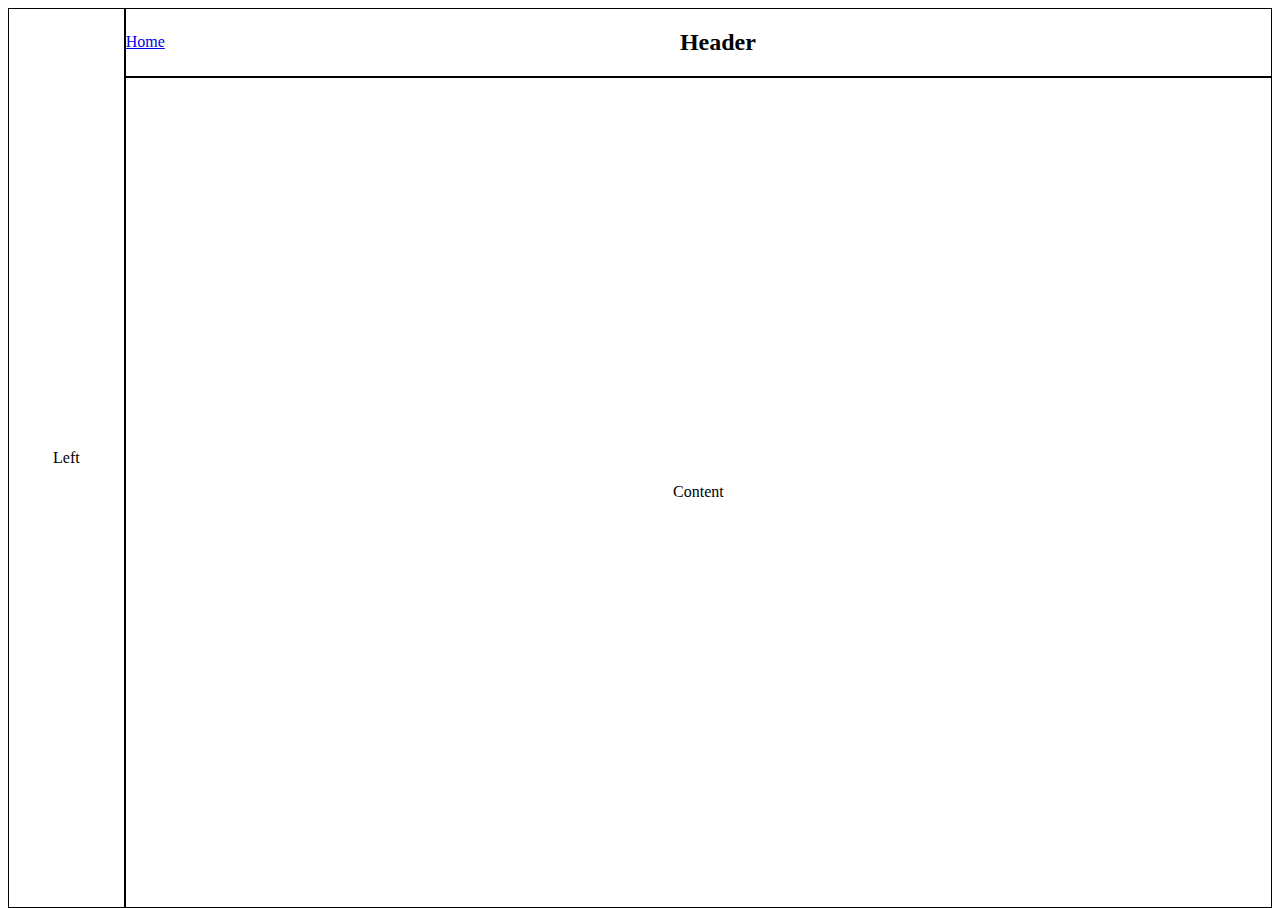
<file: webdesigns/design3.html>
<!DOCTYPE html>
<html lang="en">

<head>
    <meta charset="UTF-8">
    <meta name="viewport" content="width=device-width, initial-scale=1.0">
    <title>design3</title>
    <link rel="stylesheet" href="./css/design3.css">
</head>
<div class="main-body">
    <div class="left border">
        <p>Left</p>
    </div>
    <div class="main">
        <div class="header border">
            <a href="./index.html">Home</a>
            <h2>Header</h2>
        </div>
        <div class="content border">
            <p>Content</p>
        </div>
    </div>
</div>

</body>

</html>
</file>
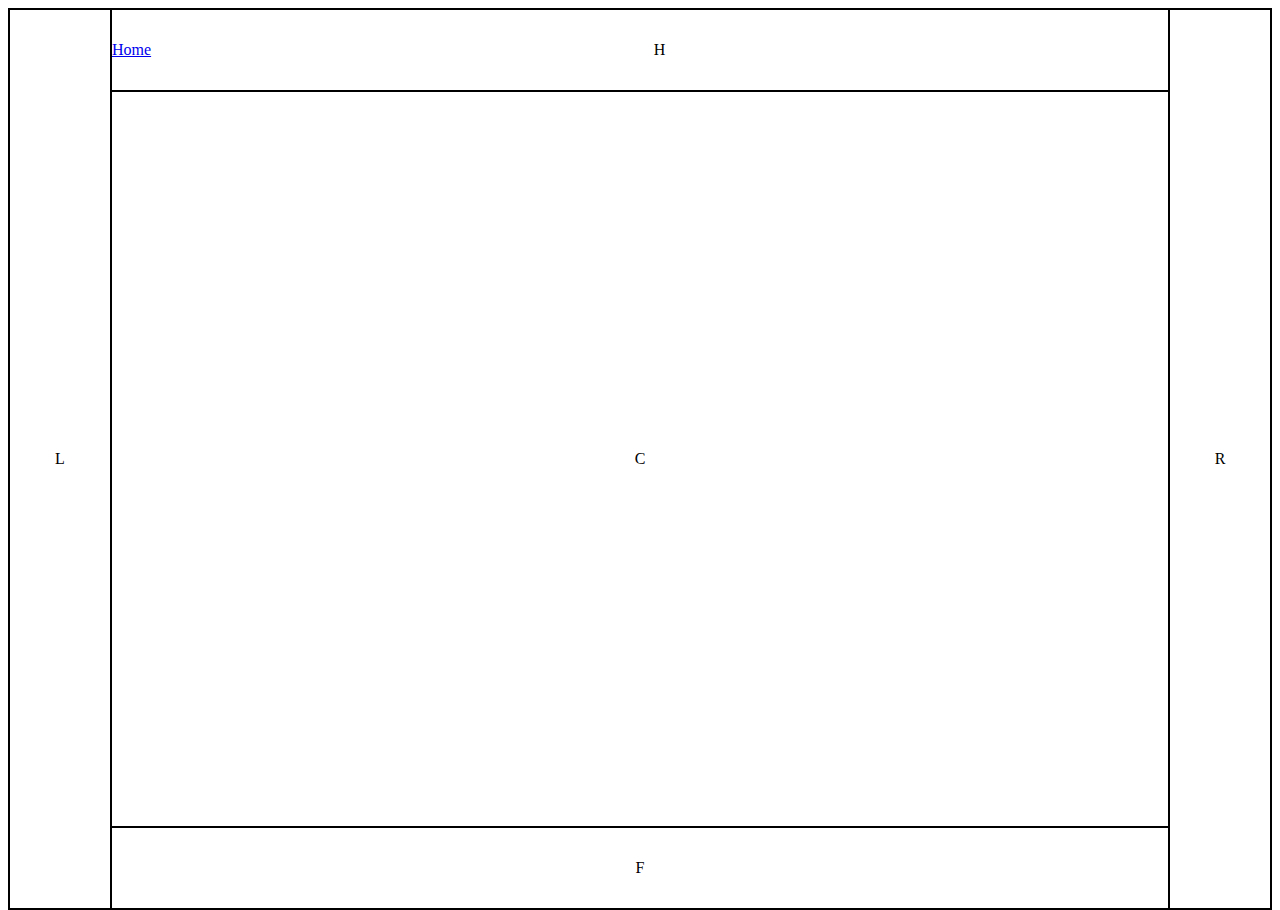
<file: webdesigns/design4.html>
<!DOCTYPE html>
<html lang="en">

<head>
    <meta charset="UTF-8">
    <meta name="viewport" content="width=device-width, initial-scale=1.0">
    <title>Design</title>
    <link rel="stylesheet" href="./css/design4.css">
    <link rel="stylesheet" href="./css/common.css">
</head>

<body>
    <div class="main-body border">
        <div class="left border inner-element-text-center">
            <p>L</p>
        </div>
        <div class="main">
            <div class="header border inner-element-text-center">
                <a href="./index.html">Home</a>
                <p>H</p>
            </div>
            <div class="center border inner-element-text-center">
                <p>C</p>
            </div>
            <div class="footer border inner-element-text-center">
                <p>F</p>
            </div>
        </div>
        <div class="right border inner-element-text-center">
            <p>R</p>
        </div>
    </div>
</body>

</html>
</file>
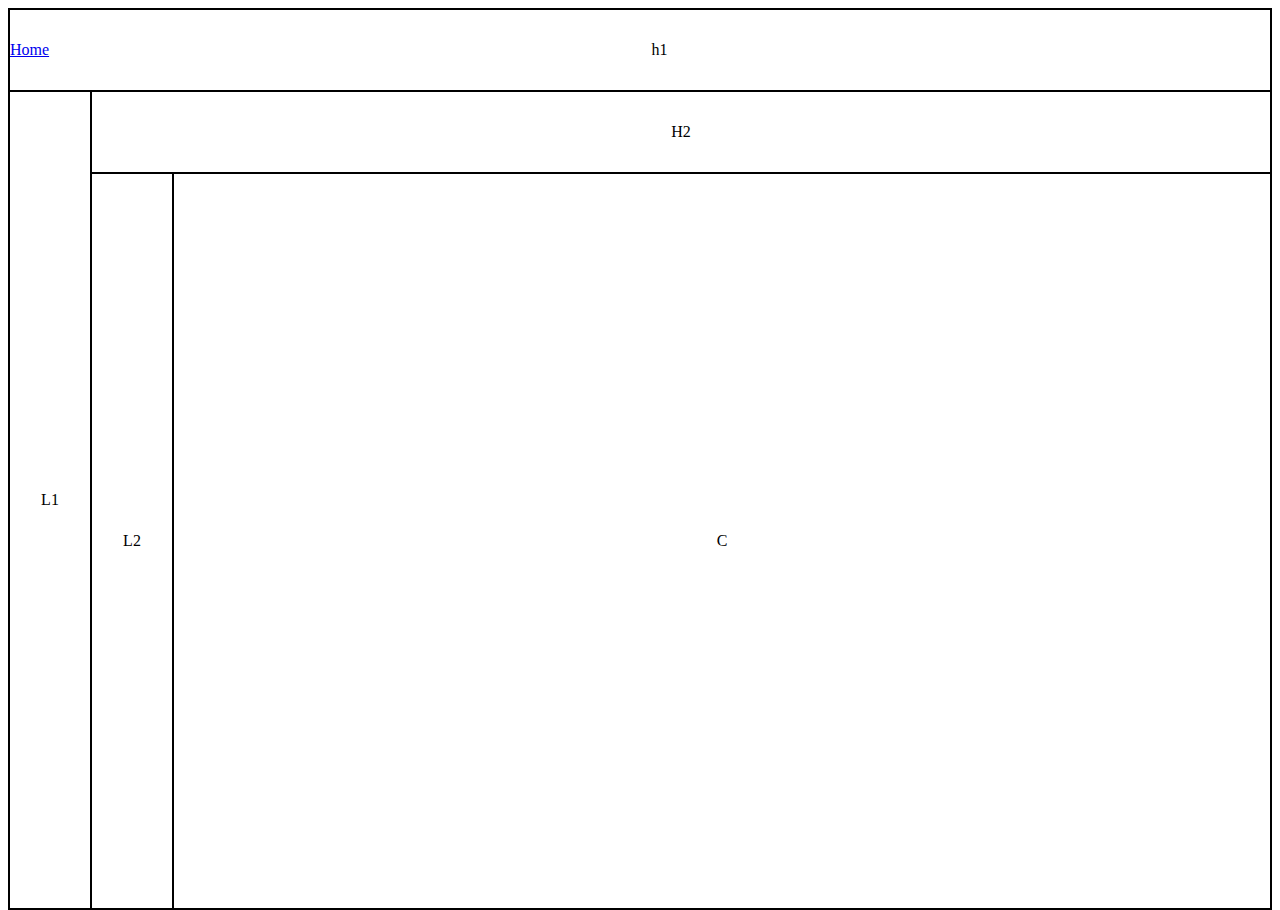
<file: webdesigns/design5.html>
<!DOCTYPE html>
<html lang="en">

<head>
    <meta charset="UTF-8">
    <meta name="viewport" content="width=device-width, initial-scale=1.0">
    <title>design5</title>
    <link rel="stylesheet" href="./css/design5.css">
    <link rel="stylesheet" href="./css/common.css">
</head>

<body>
    <div class="main-body border">
        <div class="header border inner-element-text-center">
            <a href="./index.html">Home</a>
            <p>h1</p>
        </div>
        <div class="sub-body">
            <div class="left border inner-element-text-center">
                <p>L1</p>
            </div>
            <div class="cont1">
                <div class="header2 border inner-element-text-center">
                    <p>H2</p>
                </div>
                <div class="main-content">
                    <div class="left2 border inner-element-text-center">
                        <p>L2</p>
                    </div>
                    <div class="cont2 border inner-element-text-center">
                        <p>C</p>
                    </div>
                </div>

            </div>
        </div>
    </div>
</body>

</html>
</file>
<file: webdesigns/css/style.css>
h1{
    text-align: center;
}
.header div{
   display: flex;
   justify-content: space-evenly;
}
a{
    text-decoration: none;
    font-size: 18px;
    color: #0000ff
}
.header a:hover{
    color: #000000;
}
.nav-link div{
    display: flex;
    justify-content: space-evenly;
}
.body-container{
    margin-top: 10%;
}
</file>
<file: webdesigns/css/common.css>
.inner-element-text-center {
    display: flex;
    justify-content: center;
    align-items: center;
}

.border {
    border: 1px solid black;
}

html,body{
    height: 100%;
}
</file>
<file: project1/css/airstream.css>
* {
    margin: 0px;
    padding: 0px;
    box-sizing: border-box;
}

body {
    font-family: Arial, sans-serif;
}

.container {
    max-width: 1340px;
    margin: 0 auto;
    padding: 0;
}

/* header section */
.navigation .nav-links ul {
    display: flex;
    align-items: center;
    justify-content: space-between;
    list-style: none;
    margin-top: 22px;
}

.navigation .nav-links ul li a {
    text-decoration: none;
    color: black;
    font-size: 18px;
}

.navigation .nav-links ul li a:hover {
    color: #007bff;
}

.navigation .nav-links ul li:nth-child(4) {
    text-align: center;
}

.navigation .nav-links ul li:nth-child(4) a {
    font-size: 24px;
}

.nav-links i {
    margin: 4px;
}

/* banner */
.banner-img {
    background-image: url(../image/banner.png);
    min-height: 500px;
    background-position: center;
    background-size: cover;
    margin-top: 21px;
    padding: 50px 0;
}

.banner-img::after {
    position: absolute;
    content: "";
    top: 0;
    left: 0;
    right: 0;
    bottom: 0;
    background: rgba(0, 0, 0, 0.4);
}

.banner-img,
.inner-text {
    z-index: 2;
    position: relative;
}

.banner-img img {
    width: 100%;
}

.banner-text {
    color: #ffffff;
}

.inner-text h1 {
    font-size: 50px;
    margin-bottom: 5px;
}

.inner-text p {
    font-size: 17px;
}

.button {
    background-color: #366BDD;
    border: none;
    padding: 9px 18px;
    margin-top: 12px;
    border-radius: 7px;
}

.button a {
    font-size: 15px;
    color: white;
    text-decoration: none;
}

.button:hover {
    background-color: #007bff;
}

/* Explore your RV types section */
.rv-types {
    margin-top: 19px;
    background-color: #eae7e7;
    padding: 30px 0;
    margin: 0
}

.rv-wrapper {
    display: flex;
    justify-content: space-between;
    margin-top: 20px;
}

.rv-img img {
    max-width: 100%;
}

.rv-text {
    max-width: 45%;
}

.rv-text h2 {
    font-size: 22px;
    margin-top: 11px;
    margin-bottom: 8px;
}

.rv-text p {
    color: #313030;
    font-size: 15px;
}

.rv-types .button {
    background-color: #DD6336;
}

.rv-types button:hover {
    background-color: #e7541f;
}

/* Our Latest Blog Post section */
.blog-post {
    margin-top: 22px;
    background-color: #eae7e7;
    padding: 30px 0;
    margin: 0
}

.blog-post h2 {
    font-size: 30px;
}

.blog-img {
    margin-top: 20px;
}

.Latest-text {
    display: flex;
    justify-content: space-between;
    flex-wrap: wrap;
}

.Latest-text h2 {
    text-align: center;
    margin-top: 10px;
    font-size: 20px;

}

.Latest-text p {
    text-align: center;
    margin-top: 18px;
}

.blog-img {
    background-color: white;
    padding-bottom: 15px;
    border-radius: 15px;
}

.blog-img img {
    max-width: 100%;
}

.blog-post .button {
    margin-top: 20px;
}

.blog-wrapper a {
    text-decoration: none;
    color: black;
}

.blog-wrapper a:hover {
    color: rgb(25, 62, 173);
}

/* banner2 section */
.banner2-img {
    background-image: url(../image/banner2.png);
    min-height: 500px;
    background-position: center;
    background-size: cover;
    padding: 50px 0;
    background-repeat: no-repeat;
}

.banner2-img::after {
    position: absolute;
    content: "";
    top: 0;
    right: 0;
    left: 0;
    bottom: 0;
    background: rgba(0, 0, 0, 0.6);
    z-index: -2;
}

.banner2-img,
.banner2-inner {
    position: relative;
    z-index: 2;
}

.banner2-img img {
    max-width: 100%;
}

.banner2-text {
    color: white;
    margin-top: 50px;
}

.banner2-inner h1 {
    font-size: 39px;
    margin-bottom: 5px;
}

.banner2-inner p {
    font-size: 17px;
}

.banner2-img .button {
    margin-top: 19px;
}

/* Why airstream section */
.why-airstream {
    padding: 40px 0;
}

.why-airstream h1 {
    font-size: 30px;
    margin-bottom: 20px;
    text-align: center;
}

.air-img {
    display: flex;
    
    gap: 5%;
    flex-wrap: wrap;
}

.air-img img {
    max-width: 100%;
}

.text-wrapper {
    max-width: 600px;
}

.text-wrapper h2 {
    font-size: 26px;
}

.text-wrapper p {
    line-height: 24px;
    margin-top: 16px;
}

/* join airstream family */
.airstream-family {
    margin-top: 50px;
    background-color: #000000;
    padding-bottom: 30px;
}

.airstream-flex {
    color: #ffffff;
    text-align: center;
    padding-top: 33px;
}

.airstream-flex h2 {
    font-size: 28px;
    margin-bottom: 5px;
}

.airstream-flex p {
    margin-bottom: 40px;
    font-size: 15px;
}

.newsletter-form {
    display: flex;
    justify-content: center;
    gap: 30px;
}

.newsletter-form input,
.newsletter-form select {
    padding: 10px;
    border: none;
    width: 450px;
    background-color: black;
    color: white;
    border-bottom: 1px solid white;
    font-size: 18px;
}

.newsletter-form button {
    background-color: #d35400;
    color: white;
    border: none;
    padding: 10px 15px;
    font-size: 16px;
    border-radius: 9px;
}

.newsletter-form .option {
    background-color: #007bff;
}

.newsletter-form button:hover {
    background-color: #ef7e32;
}

/* footer section */
.footer {
    margin-top: 40px;
    border-bottom: 1px solid gray;

}

.form input {
    font-size: 23px;
    border: none;
}

.footer-text {
    display: flex;
    justify-content: space-between;
    border-bottom: 1px solid gray;
    padding-bottom: 8px;
}

.footer-wrapper {
    margin-top: 45px;
    display: flex;
    justify-content: space-between;
    margin-bottom: 20px;
}

.footer-wrapper h2 {
    margin-bottom: 12px;
    font-size: 19px;
}

.footer-wrapper ul a {
    text-decoration: none;
}

.footer-wrapper li {
    list-style: none;
    margin-bottom: 16px;
}

.footer-wrapper ul li a {
    color: #6C6767;
    font-size: 14px;
}

.footer-wrapper ul li a:hover {
    color: #007bff;
}

.logo {
    border-top: 1px solid gray;
    padding-top: 20px;
    display: flex;
    justify-content: center;
}

.logo p {
    margin-left: 4px;
    font-size: 13px;
    color: #808080;
    margin-bottom: 20px;

}

.logo i {
    margin-left: 30px;
    margin-right: 6px;
    cursor: pointer;
}
</file>
<file: project1/css/iconic.css>
* {
    margin: 0px;
    padding: 0px;
    box-sizing: border-box;
}

body {
    font-family: Arial, sans-serif;
}

.container {
    max-width: 1340px;
    margin: 0 auto;
    padding: 0;
}

/* header section */
.navigation .nav-links ul {
    display: flex;
    align-items: center;
    justify-content: space-between;
    list-style: none;
    margin-top: 22px;
}

.navigation .nav-links ul li a {
    text-decoration: none;
    color: black;
    font-size: 18px;
}

.navigation .nav-links ul li a:hover {
    color: #007bff;
}

.navigation .nav-links ul li:nth-child(4) {
    text-align: center;
}

.navigation .nav-links ul li:nth-child(4) a {
    font-size: 24px;
}

.nav-links i {
    margin: 4px;
}

/* banner */
.banner-image {
    background-image: url("../image/image 1.png");
    background-repeat: no-repeat;
    min-height: 500px;
    background-size: contain;
    background-position: center;
    background-size: cover;
    margin-top: 22px;
    padding: 50px 0;
}

.banner-image img {
    width: 100%;
}

.airstream-content {
    color: #ffffff;
    padding-top: 33px;
}

.inner-text h1 {
    font-size: 50px;
    margin-bottom: 5px;
}

.inner-text p {
    font-size: 18px;
    margin-bottom: 25px;
}

.button {
    border: none;
    background: none;
}

.button a {
    color: #ffffff;
    text-decoration: none;
    background-color: #ee6d3e;
    margin: 6px;
    padding: 9px;
    border-radius: 6px;
    font-size: 16px;
}

.button a:hover {
    background-color: #d55424;
}

/* Section 1 */
.text {
    width: 50%;
    margin: auto;

}

.text-wrapper p {
    line-height: 36px;
    text-align: start;
    margin-top: 40px;
    color: #272727;
    font-size: 17px;
}

/* Explore Travel Trailers */
.travel-trailers {
    background-color: #D9D9D9;
    margin-top: 35px;
    padding-bottom: 30px;
}

.trailer-wrapper {
    display: flex;
    justify-content: space-between;
    padding: 40px 0;
}

.trailer-img img {
    width: 100%;
}

.trailer-wrapper b {
    margin-left: 5px;
    font-size: 20px;

}

.trailer-img {
    margin-bottom: 35px;
}

.trailer-wrapper p {
    font-size: 19px;
}

.trailer-text {
    display: flex;
    justify-content: space-between;
    text-align: center;
    flex-wrap: wrap;
}

.trailer-text p {
    margin-top: 6px;
    margin-bottom: 8px;
}

.trailer-text .button {
    margin-top: 25px;
}

/* banner2 */
.banner2-image {
    background-image: url(../image/img\ banner.png);
    background-repeat: no-repeat;
    min-height: 450px;
    background-size: cover;
    background-position: center;
    padding: 40px 0;
}

.banner2-image img {
    width: 100%;
}

.banner-text {
    color: #ffffff;
    margin-top: 40px;
}

.inner-wrapper h1 {
    font-size: 44px;
    margin-bottom: 6px;
}

.inner-wrapper .button {
    margin-top: 25px
}

/* Tools and resources */
.tools-resources {
    margin-top: 16px;

}

.tools-img img {
    max-width: 100%;
}

.tools-img {
    display: flex;
    align-items: center;
    gap: 40px;
    margin-top: 22px;
    flex-wrap: wrap;
}

.tools-text {
    max-width: 50%;

}

.tools-text h2 {
    margin-bottom: 13px;
}

.tools-text p {
    line-height: 29px;
}

.tools-text .button {
    margin-top: 18px;
}

.btn {
    border: none;
    background: none;
    margin-top: 15px;
}

.btn a {
    color: #000000;
    text-decoration: none;
    border: 1px solid black;
    padding: 6px;
    border-radius: 6px;
    font-size: 16px;
}

.btn a:hover {
    background-color: #858383;
}

/* why airstream */
.why-airstream{
    margin-top: 30px;
}

/* join airstream family */
.airstream-family {
    margin-top: 50px;
    background-color: #000000;
    padding-bottom: 30px;
}

.airstream-flex {
    color: #ffffff;
    text-align: center;
    padding-top: 33px;
}

.airstream-flex h2 {
    font-size: 28px;
    margin-bottom: 5px;
}

.airstream-flex p {
    margin-bottom: 40px;
    font-size: 15px;
}

.newsletter-form {
    display: flex;
    justify-content: center;
    gap: 30px;
}

.newsletter-form input,
.newsletter-form select {
    padding: 10px;
    border: none;
    width: 450px;
    background-color: black;
    color: white;
    border-bottom: 1px solid white;
    font-size: 18px;
}

.newsletter-form button {
    background-color: #d35400;
    color: white;
    border: none;
    padding: 10px 15px;
    font-size: 16px;
    border-radius: 9px;
}

.newsletter-form .option {
    background-color: #007bff;
}

.newsletter-form button:hover {
    background-color: #ef7e32;
}

/* footer section */
.footer {
    margin-top: 40px;
    border-bottom: 1px solid gray;

}

.form input {
    font-size: 23px;
    border: none;
}

.footer-text {
    display: flex;
    justify-content: space-between;
    border-bottom: 1px solid gray;
    padding-bottom: 8px;
}

.footer-wrapper {
    margin-top: 45px;
    display: flex;
    justify-content: space-between;
    margin-bottom: 20px;
}

.footer-wrapper h2 {
    margin-bottom: 12px;
    font-size: 19px;
}

.footer-wrapper ul a {
    text-decoration: none;
}

.footer-wrapper li {
    list-style: none;
    margin-bottom: 16px;
}

.footer-wrapper ul li a {
    color: #6C6767;
    font-size: 14px;
}

.footer-wrapper ul li a:hover {
    color: #007bff;
}

.logo {
    border-top: 1px solid gray;
    padding-top: 20px;
    display: flex;
    justify-content: center;
}

.logo p {
    margin-left: 4px;
    font-size: 13px;
    color: #808080;
    margin-bottom: 20px;

}

.logo i {
    margin-left: 30px;
    margin-right: 6px;
    cursor: pointer;
}

/* Media Query for Responsiveness */
@media only screen and (max-width: 780px){
    .container {
        max-width: 100%;
        padding: 0 15px;
    }
/* header */
    .nav-links ul {
        flex-direction: column;
        align-items: center;
    }

    .nav-links ul li {
        margin: 8px 0;
    }

    .nav-links ul li a {
        font-size: 16px;
    }
    /* banner */ 
.airstream-content{
  text-align: center;
  
}
/* section 1 */
.text-wrapper{
    max-width: 100%;
   
}

/* Explore Travel Trailers */
.trailer-wrapper{
    flex-direction: column;
    text-align: center;
}
.trailer-wrapper h2{
    margin-bottom: 12px;
}
.trailer-text{
  flex-direction: column;
}
/* banner 2 */
.banner-text{
   text-align: center;
}
/* Tools & Resources */
.tools-resources{
    text-align: center;
}
.tools-img {
    align-items: center;
    flex-direction: column;
    text-align: start;
}
/* why airstream */
.why-airstream{
    text-align: center;
}
/* join airstream family */
.airstream-flex{
    flex-direction: column;
    text-align: center;
}
.newsletter-form{
    flex-direction: column;  
}
.newsletter-form input , select{
    max-width: 100%;
}
/* footer section */
.footer-text{
   flex-direction: column; 
   align-items: center;
}
 .form input{
    text-align: center;
}
.footer-wrapper{
flex-direction: column;
text-align: center;
}
.text-flex h2{
    margin-top: 22px;
}
.logo{
    flex-direction: column;
    align-items: center;
}
}
</file>
<file: webdesigns/css/design1.css>
html,
body {
    height: 100%;
}

.main {
    height: 100%;
    display: flex;
    flex-direction: column;
    align-content: flex-start;
}

.main-body {
    flex: 6;
    display: flex;
    flex-direction: row;
}

.header {
    flex: 1;
   display: flex;
   align-items: center;
}
h2{
    flex-grow: 1;
    text-align: center;
}

.panel {
    flex: 1;
}

.content {
    flex: 4;
}
</file>
<file: webdesigns/css/design2.css>
.border {
    border: 1px solid black;
}

html,
body {
    height: 100%;
}

.main {
    height: 100%;
    width: 100%;
    display: flex;
    flex-flow: column;
}

.header {
    flex-basis: 60px;
    flex-grow: 1;
    align-items: center;
}

h2 {
    flex-grow: 1;
    text-align: center;
}

.main-body {
    flex: 10;
    display: flex;
    justify-content: center;
    align-items: stretch;
}

.footer {
    flex-basis: 60px;
    flex-grow: 1;
}

.left {
    flex: 1;
    flex-flow: column;
}

.content-center {
    flex: 7;
}

.right {
    flex: 1;
}
</file>
<file: webdesigns/css/design3.css>
.border {
    border: 1px solid black;
}

html,
body {
    height: 100%;
   
}

.main {
    width: 100%;
    display: flex;
    flex-direction: column;
}

.main-body {
   height: 100%;
    display: flex;
    
}

.header {
    display: flex;
    justify-content: center;
    align-items: center;
}

h2{
flex: 1;
    text-align: center;
}

.left{
    width: 10%;
    display: flex;
    justify-content: center;
    align-items: center;
}

.content {
    height: 100%;
    display: flex;
    justify-content: center;
    align-items: center;
}
</file>
<file: webdesigns/css/design4.css>
.main-body {
    height: 100%;
    display: flex;
    justify-content: center;
    align-items: stretch;
}

.main {
    flex-grow: 1;
    display: flex;
    flex-flow: column;
    align-items: stretch;
}

.left {
    flex-basis: 100px;
}

.right {
    flex-basis: 100px;
}

.center {
    flex-grow: 1;
}
.header{
   flex-basis: 80px;
}
p{
    flex: 1;
    text-align: center;
}
.footer{
    flex-basis: 80px;
}
</file>
<file: webdesigns/css/design5.css>
.main-body {
    height: 100%;
    display: flex;
    flex-flow: column;
}

.sub-body {
    flex: 1;
    display: flex;
    flex-flow: row;

}

.cont1 {
    flex-grow: 1;

    /* For child */
    display: flex;
    flex-flow: column;
   
}

.main-content {
    flex-grow: 1; 

    display: flex;
    flex-flow: row;  
}

.cont2 {
    flex-grow: 1;
}

.header {
    flex-basis: 80px;
}
p{
    flex: 1;
    text-align: center;
}

.left {
    flex-basis: 80px;
}

.header2 {
    flex-basis: 80px;
}

.left2 {
    flex-basis: 80px;
}
</file>
